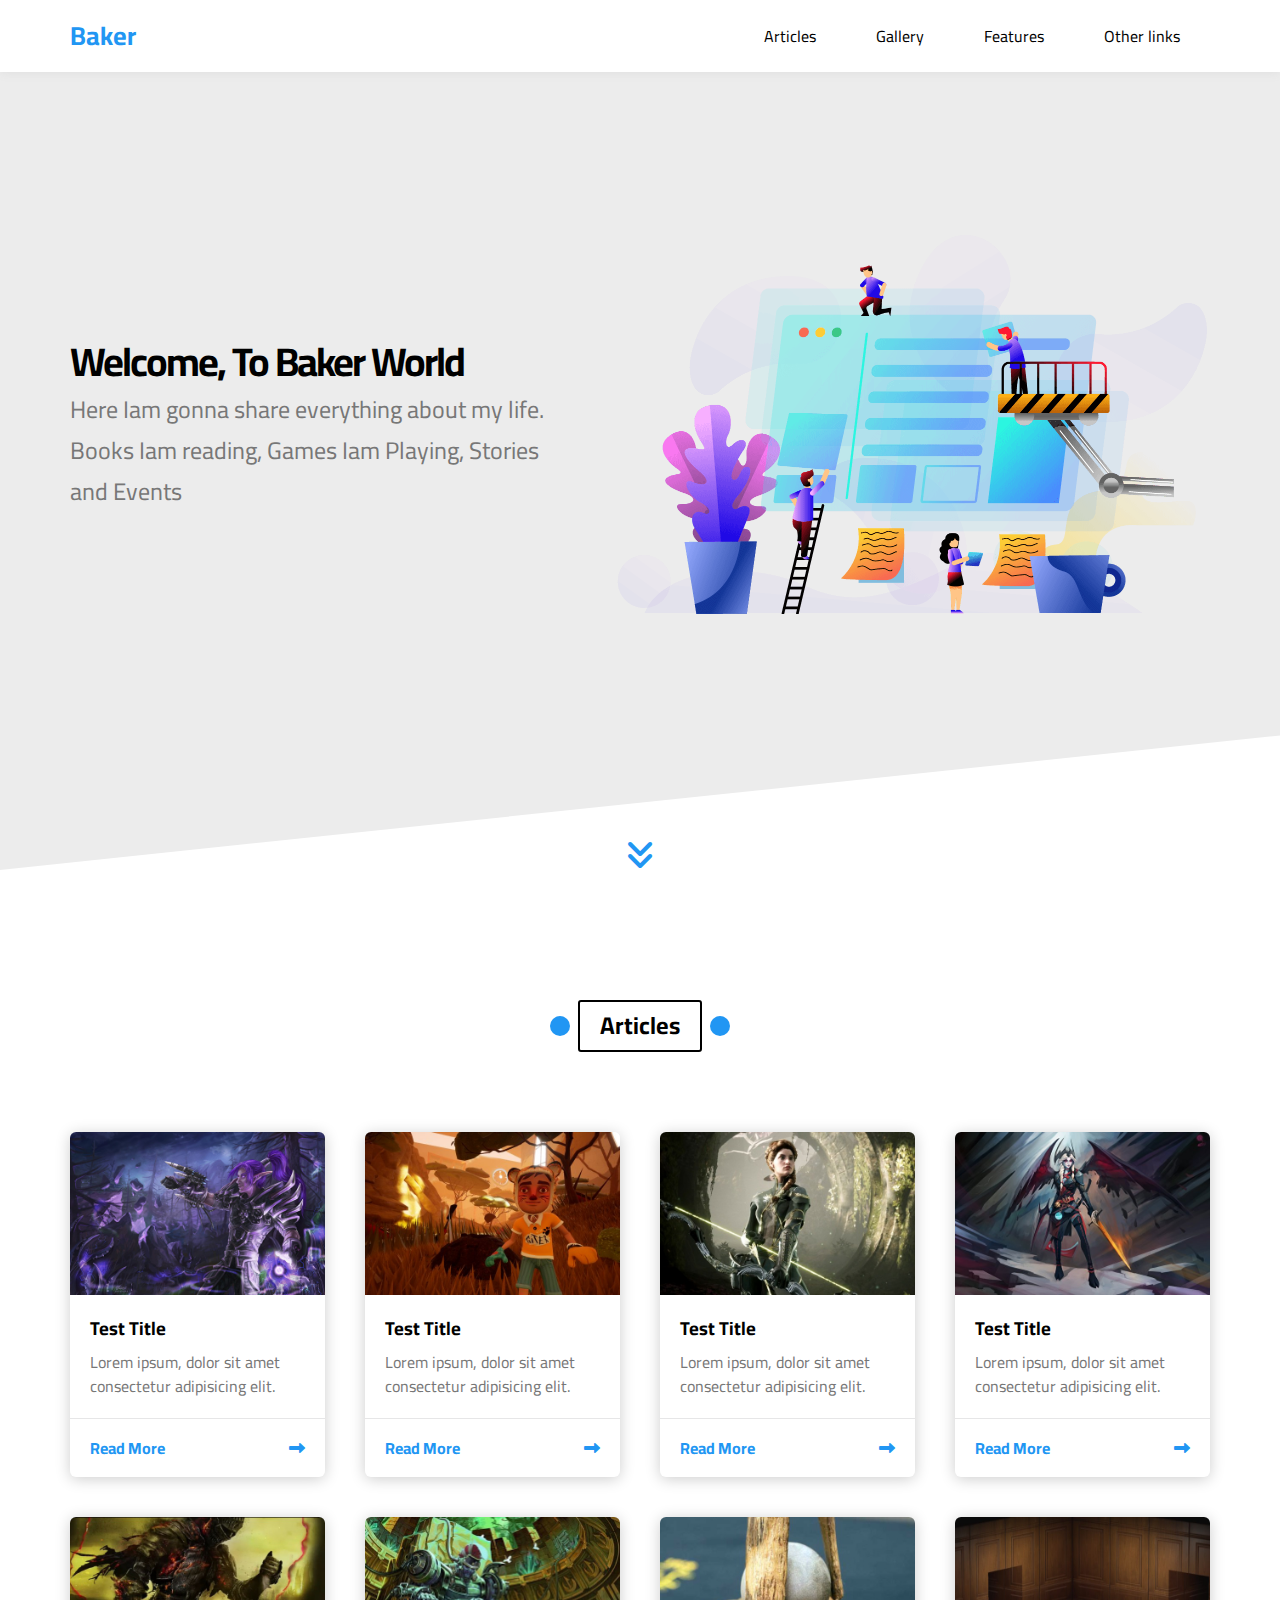
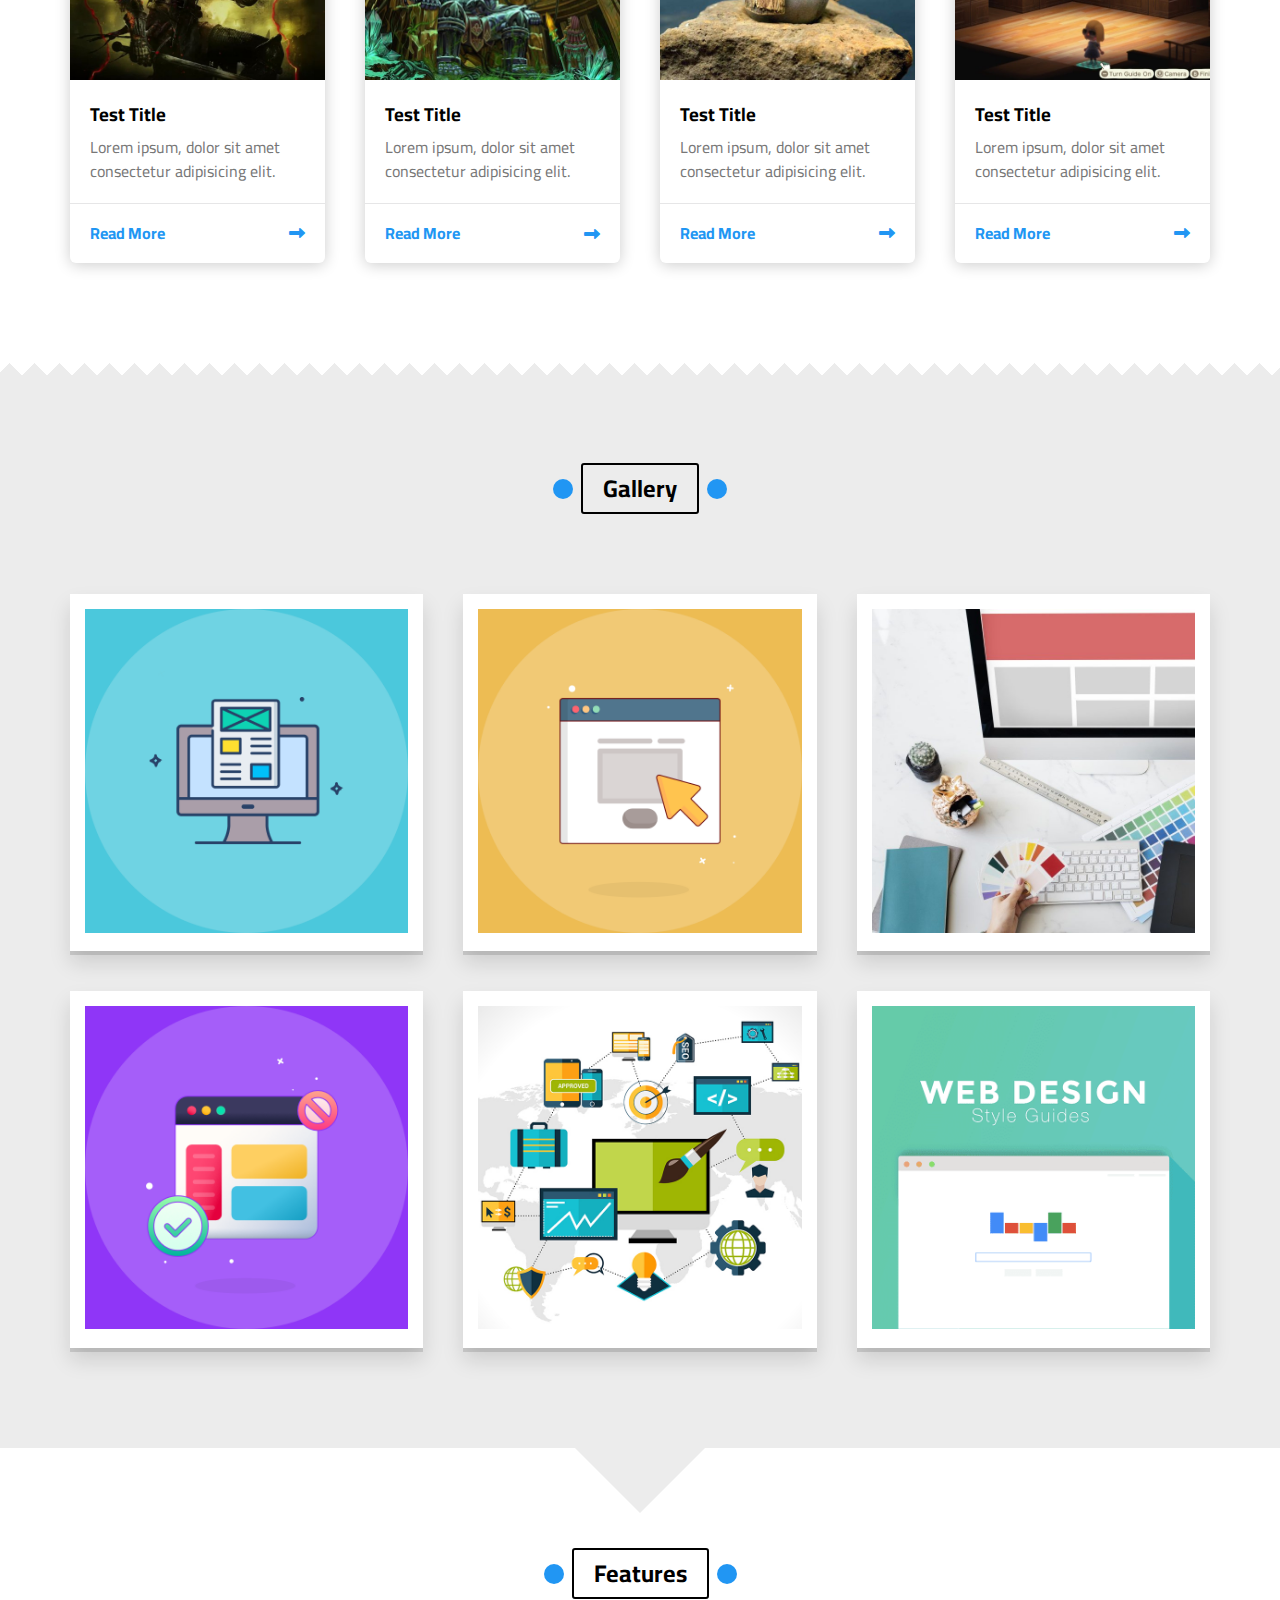
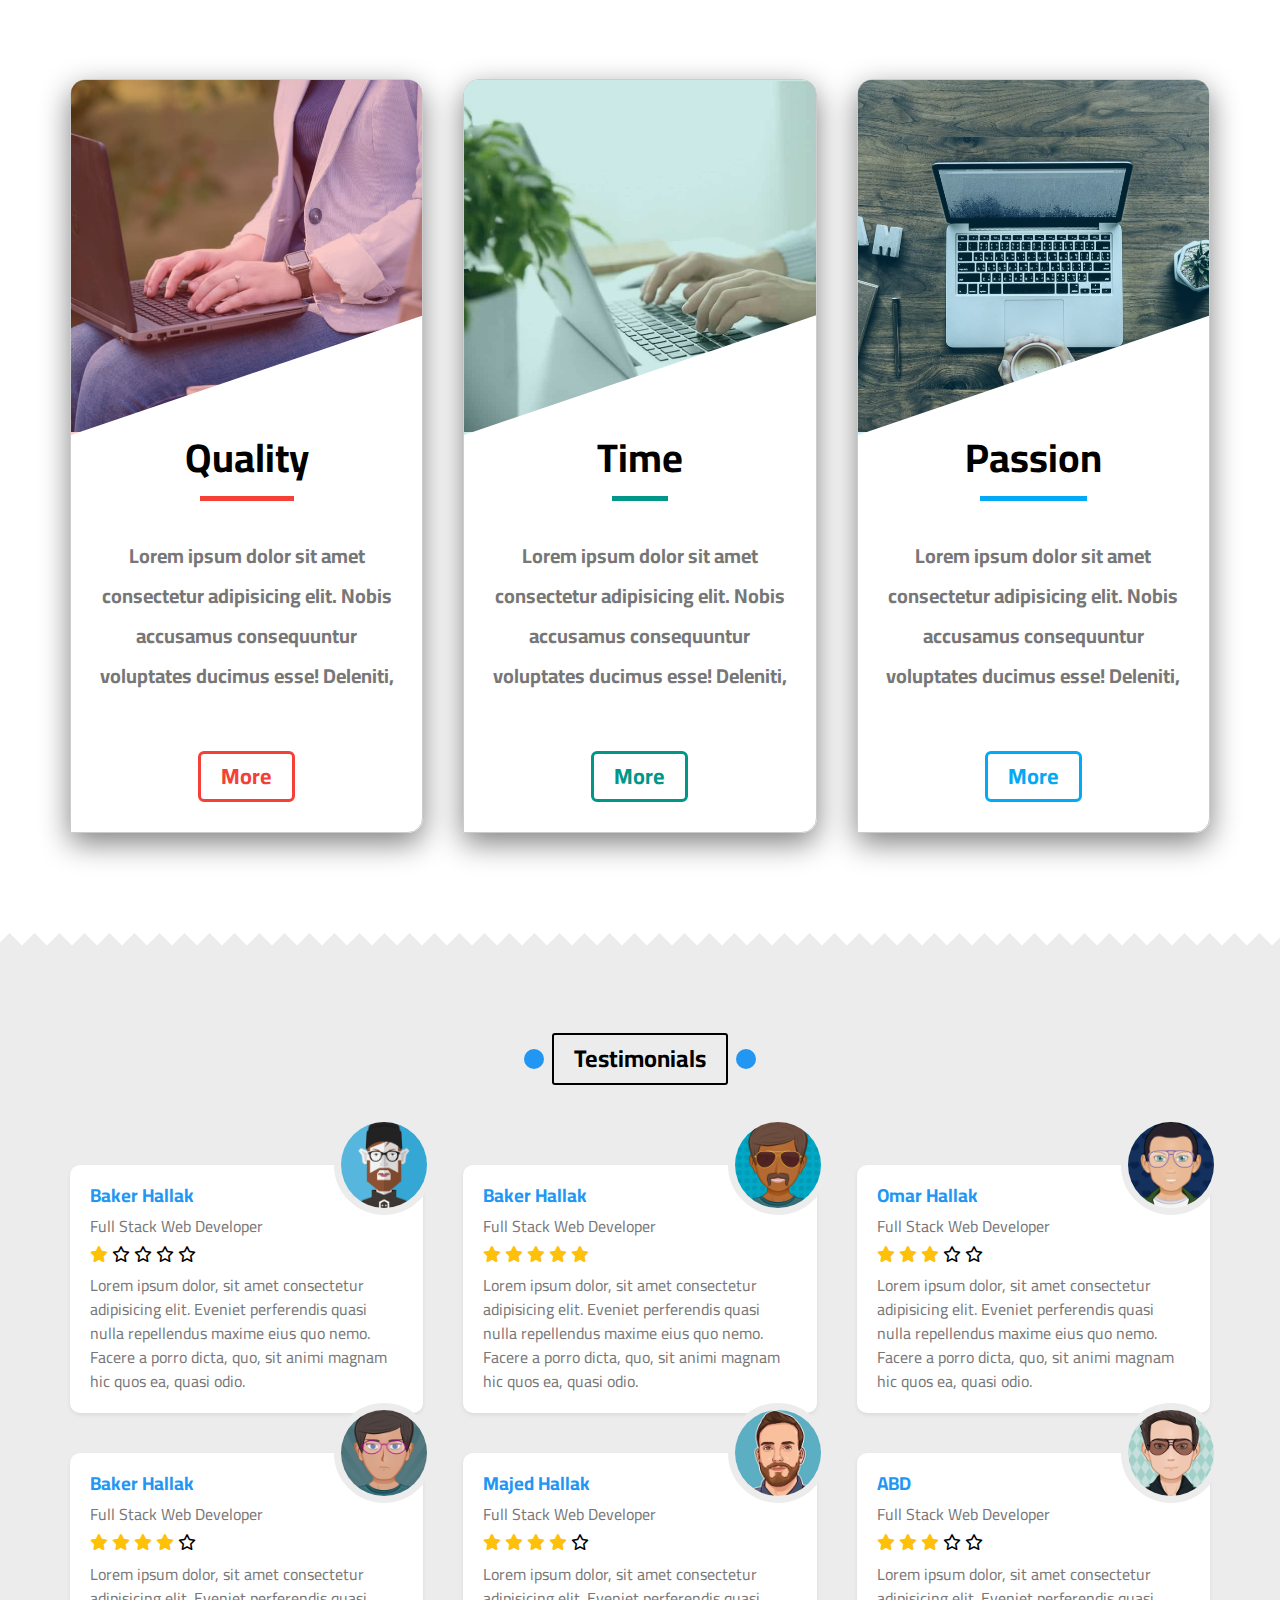
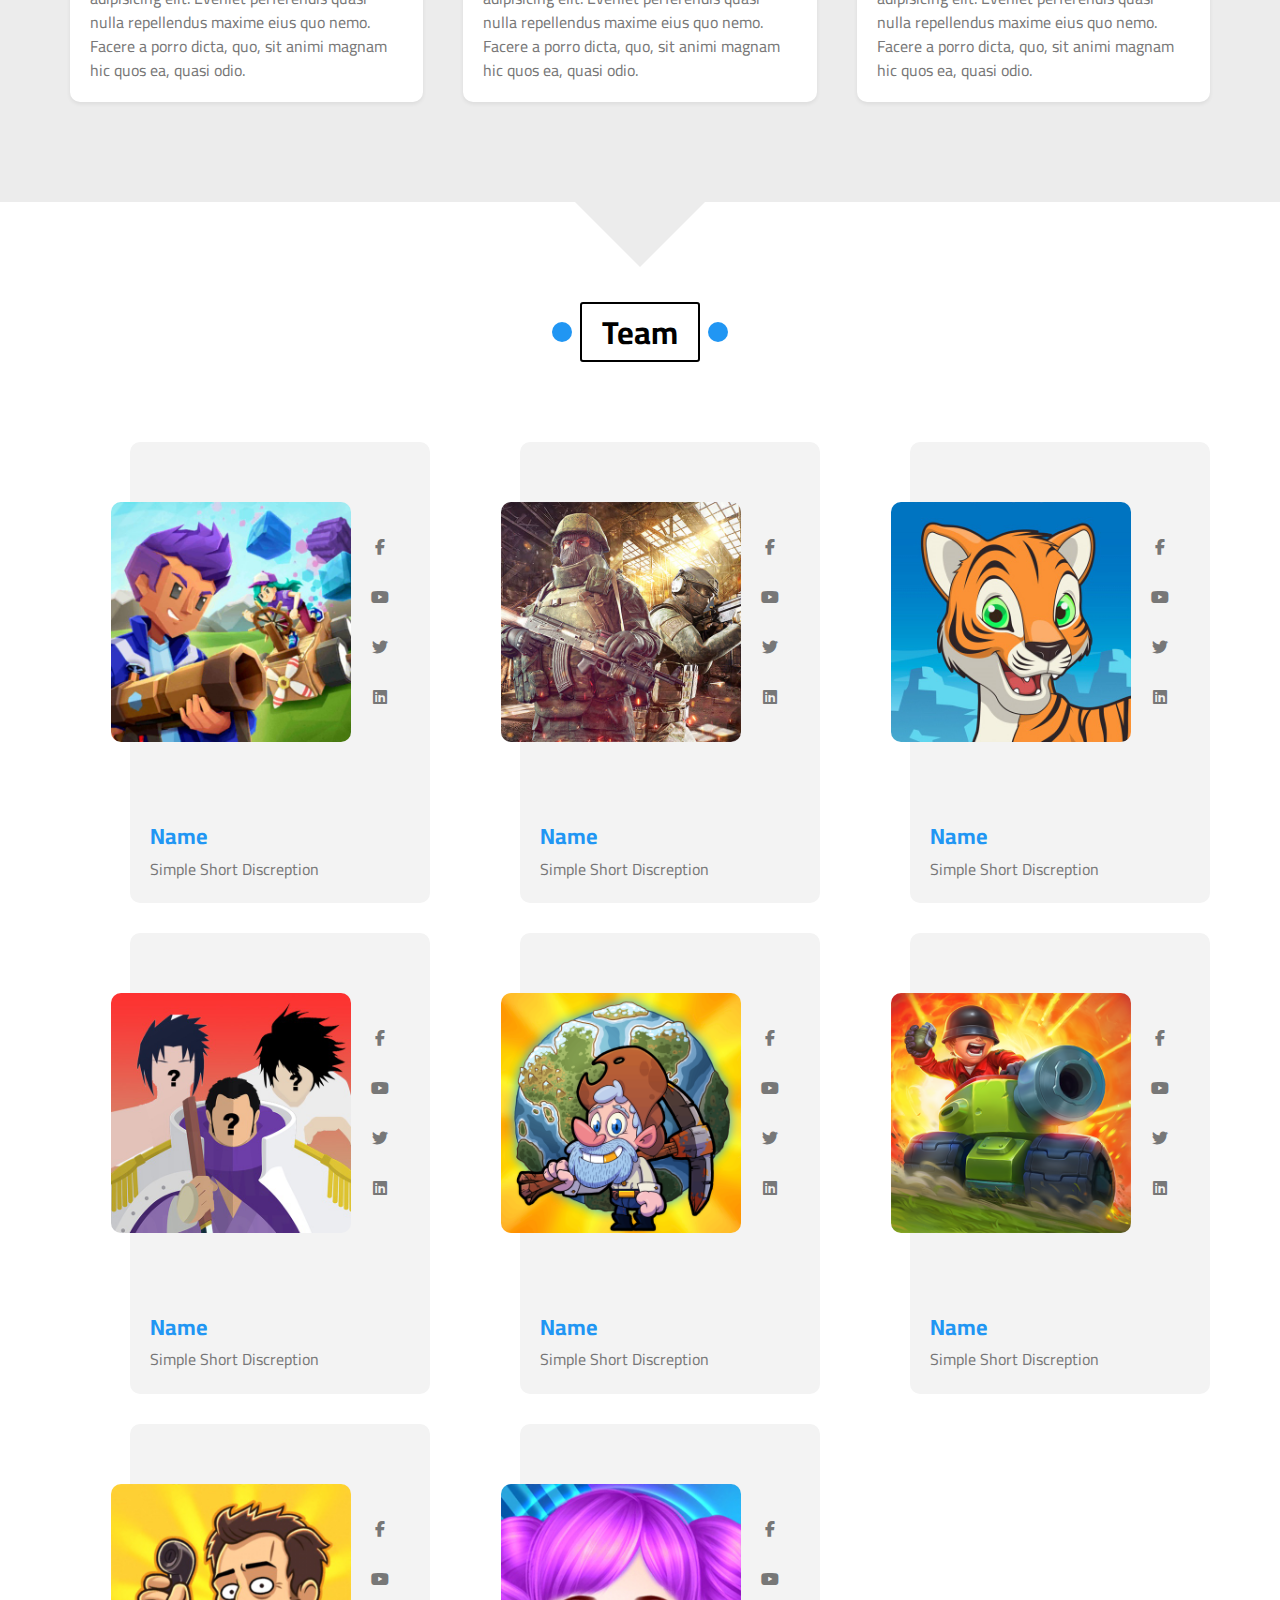
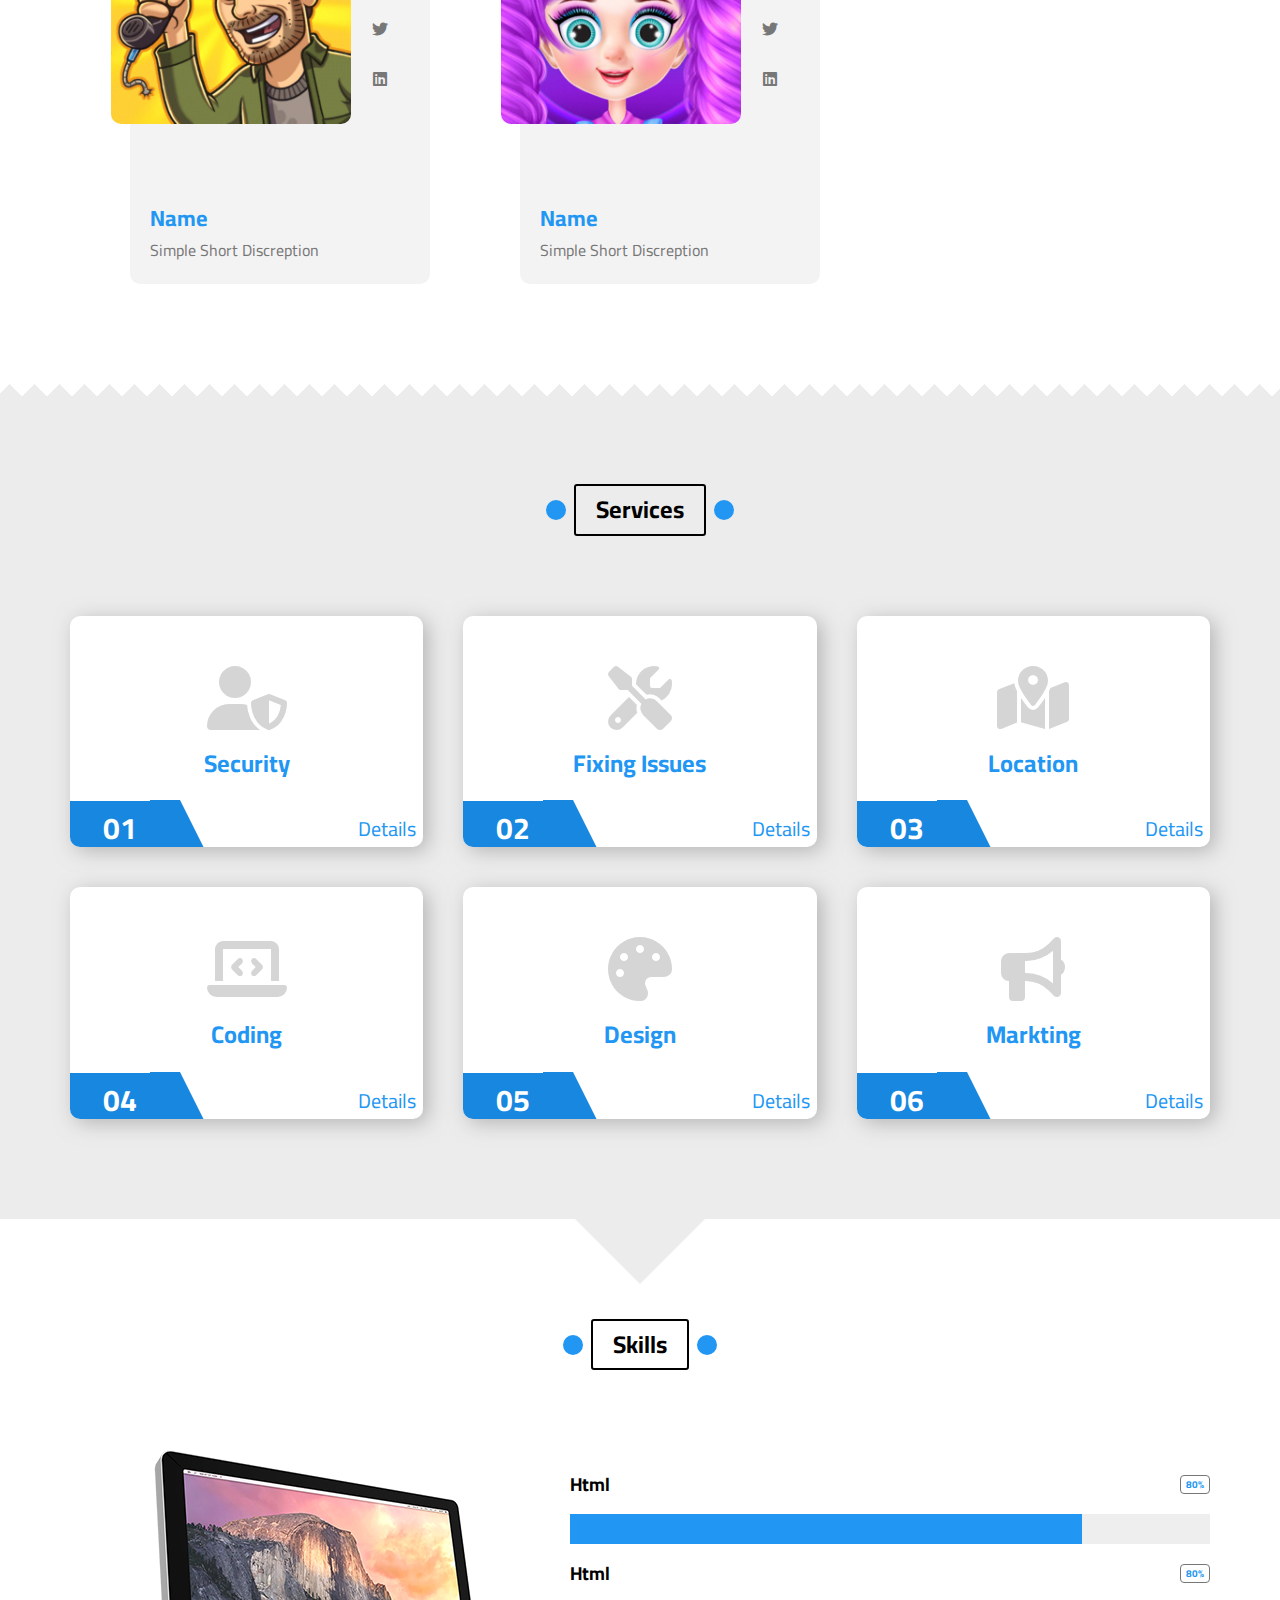
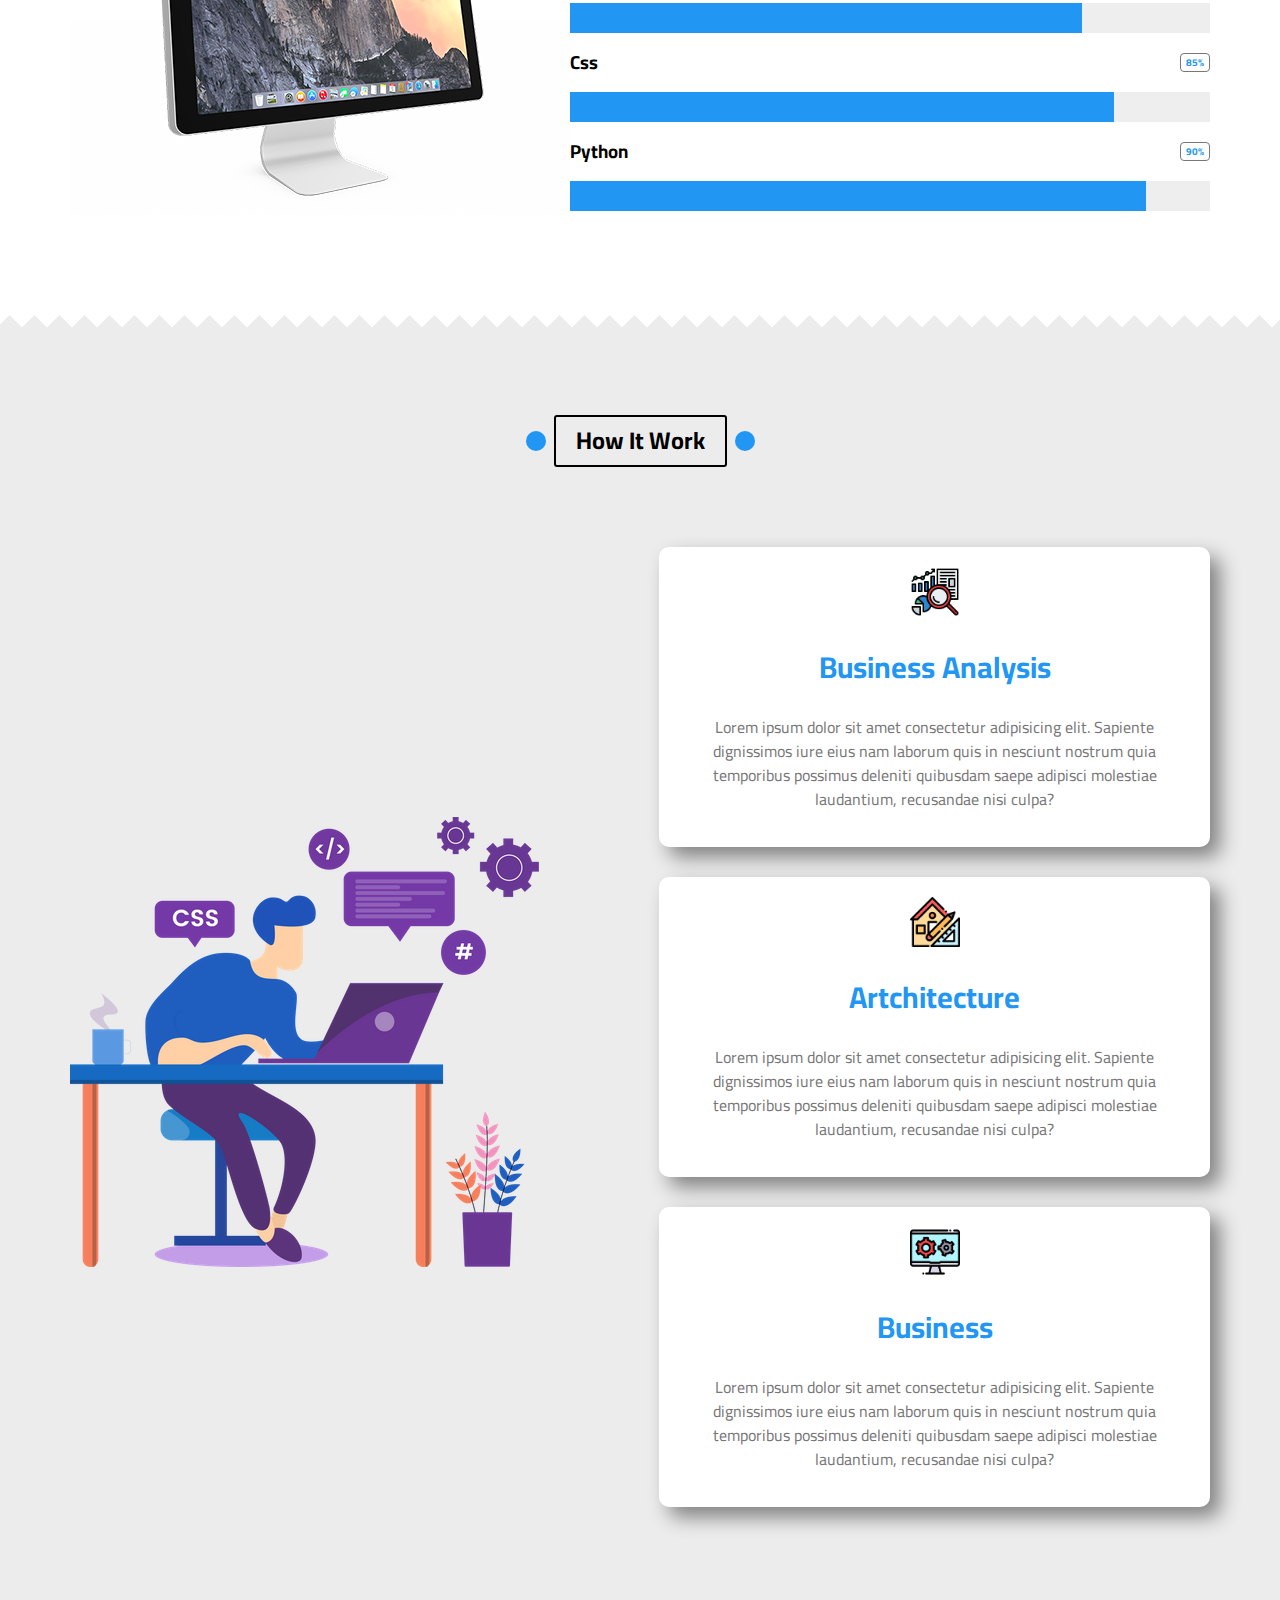
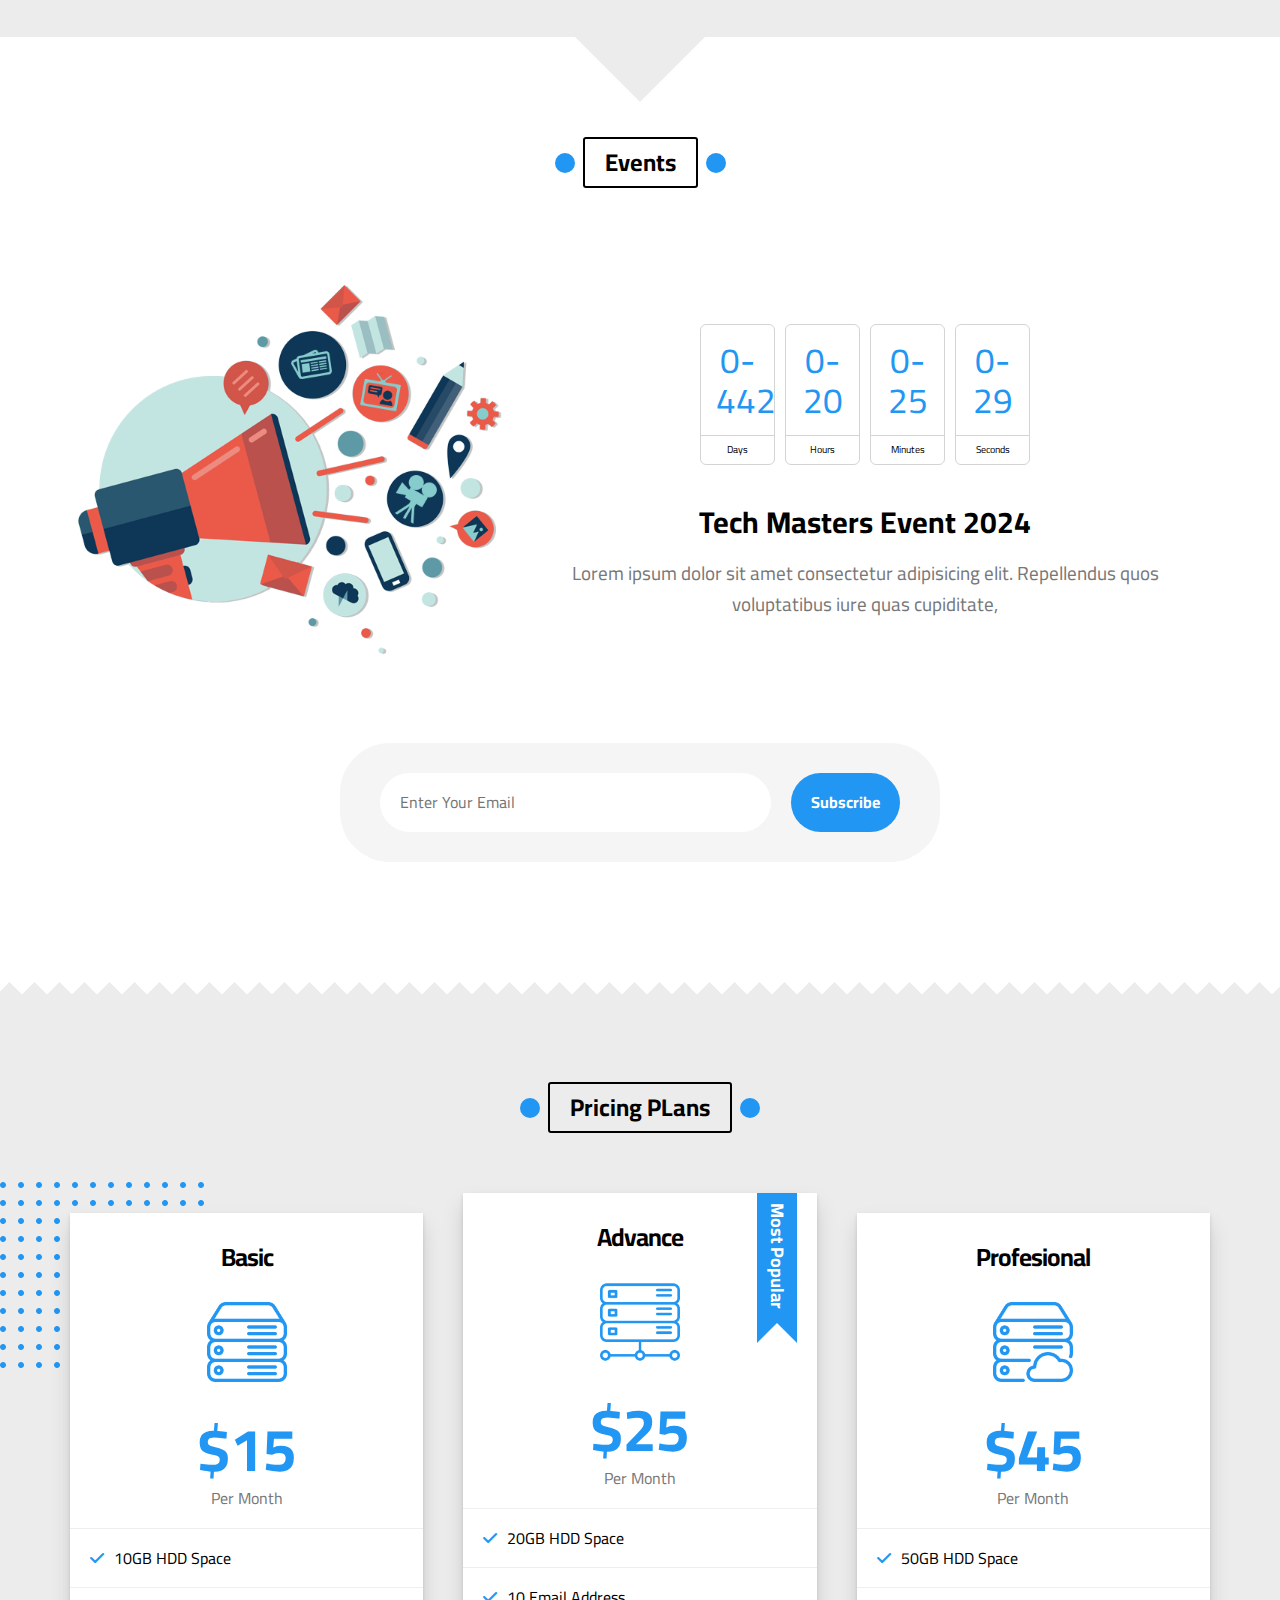
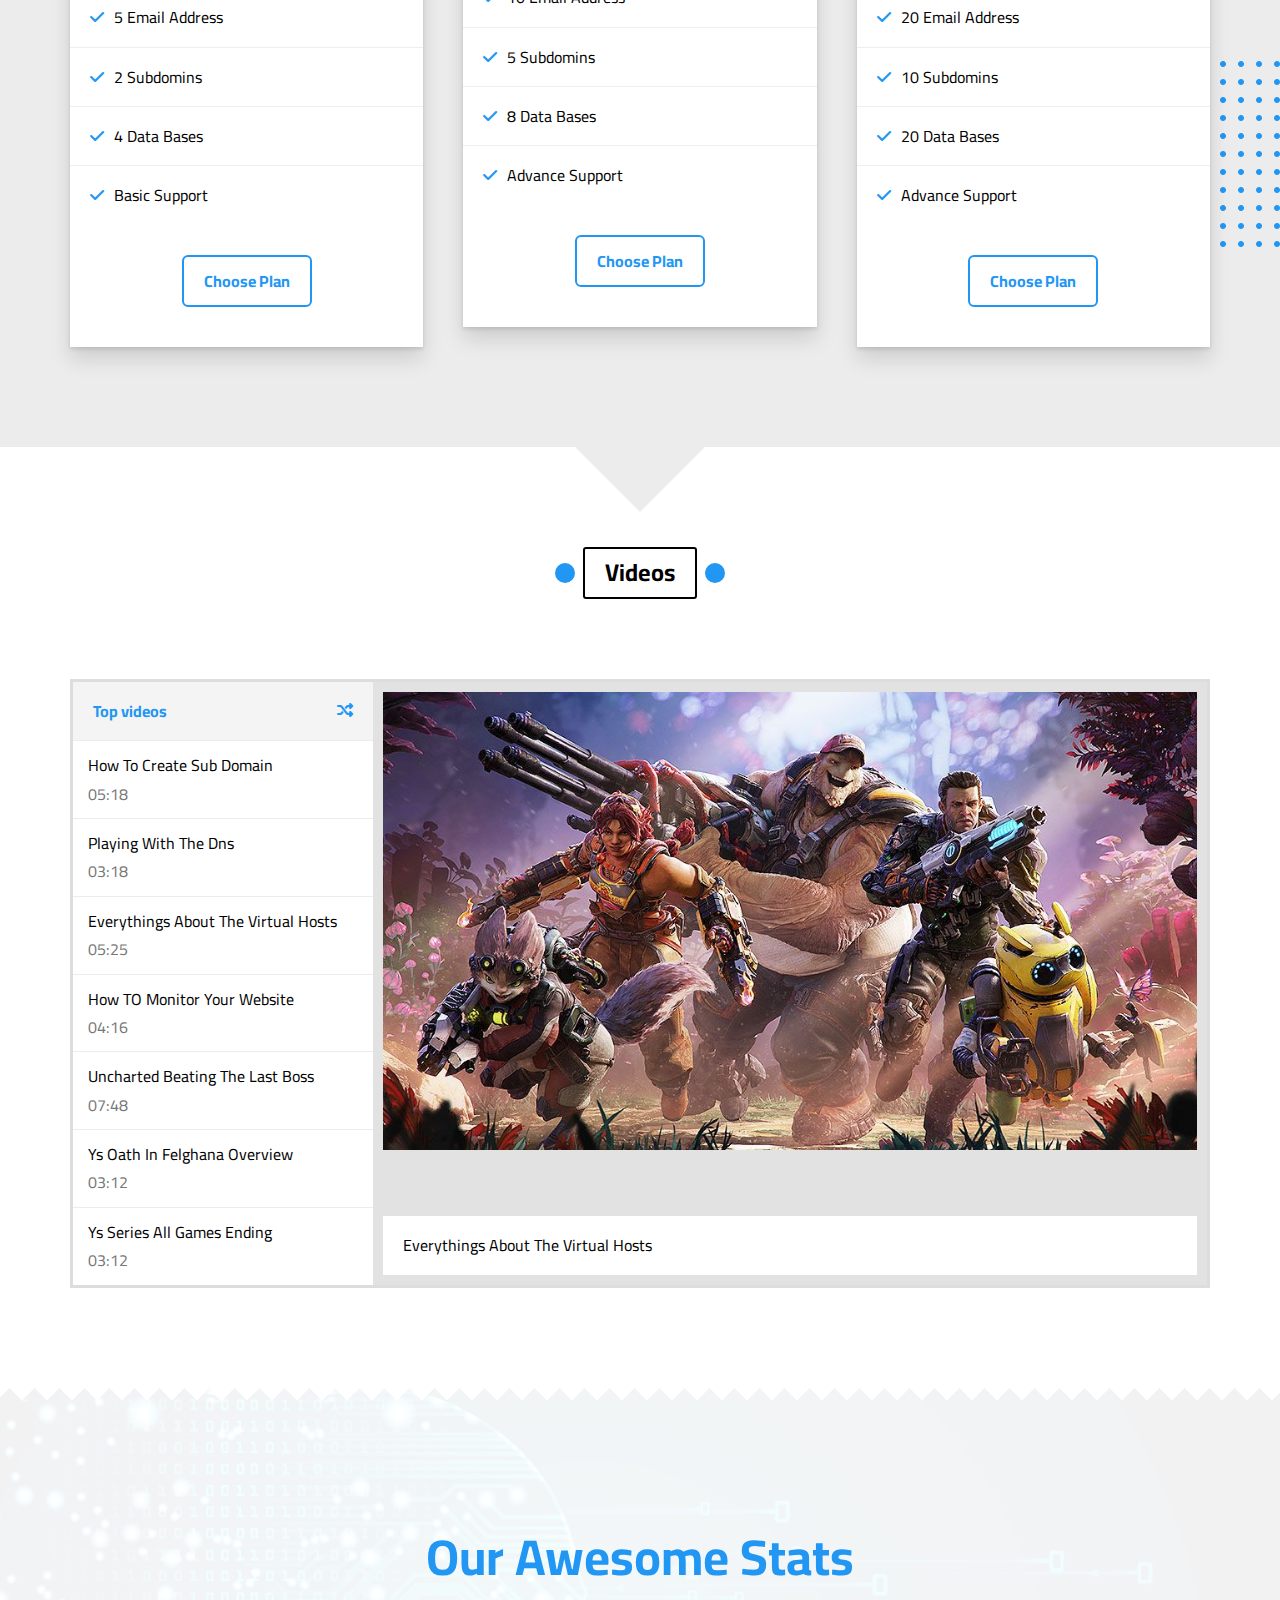
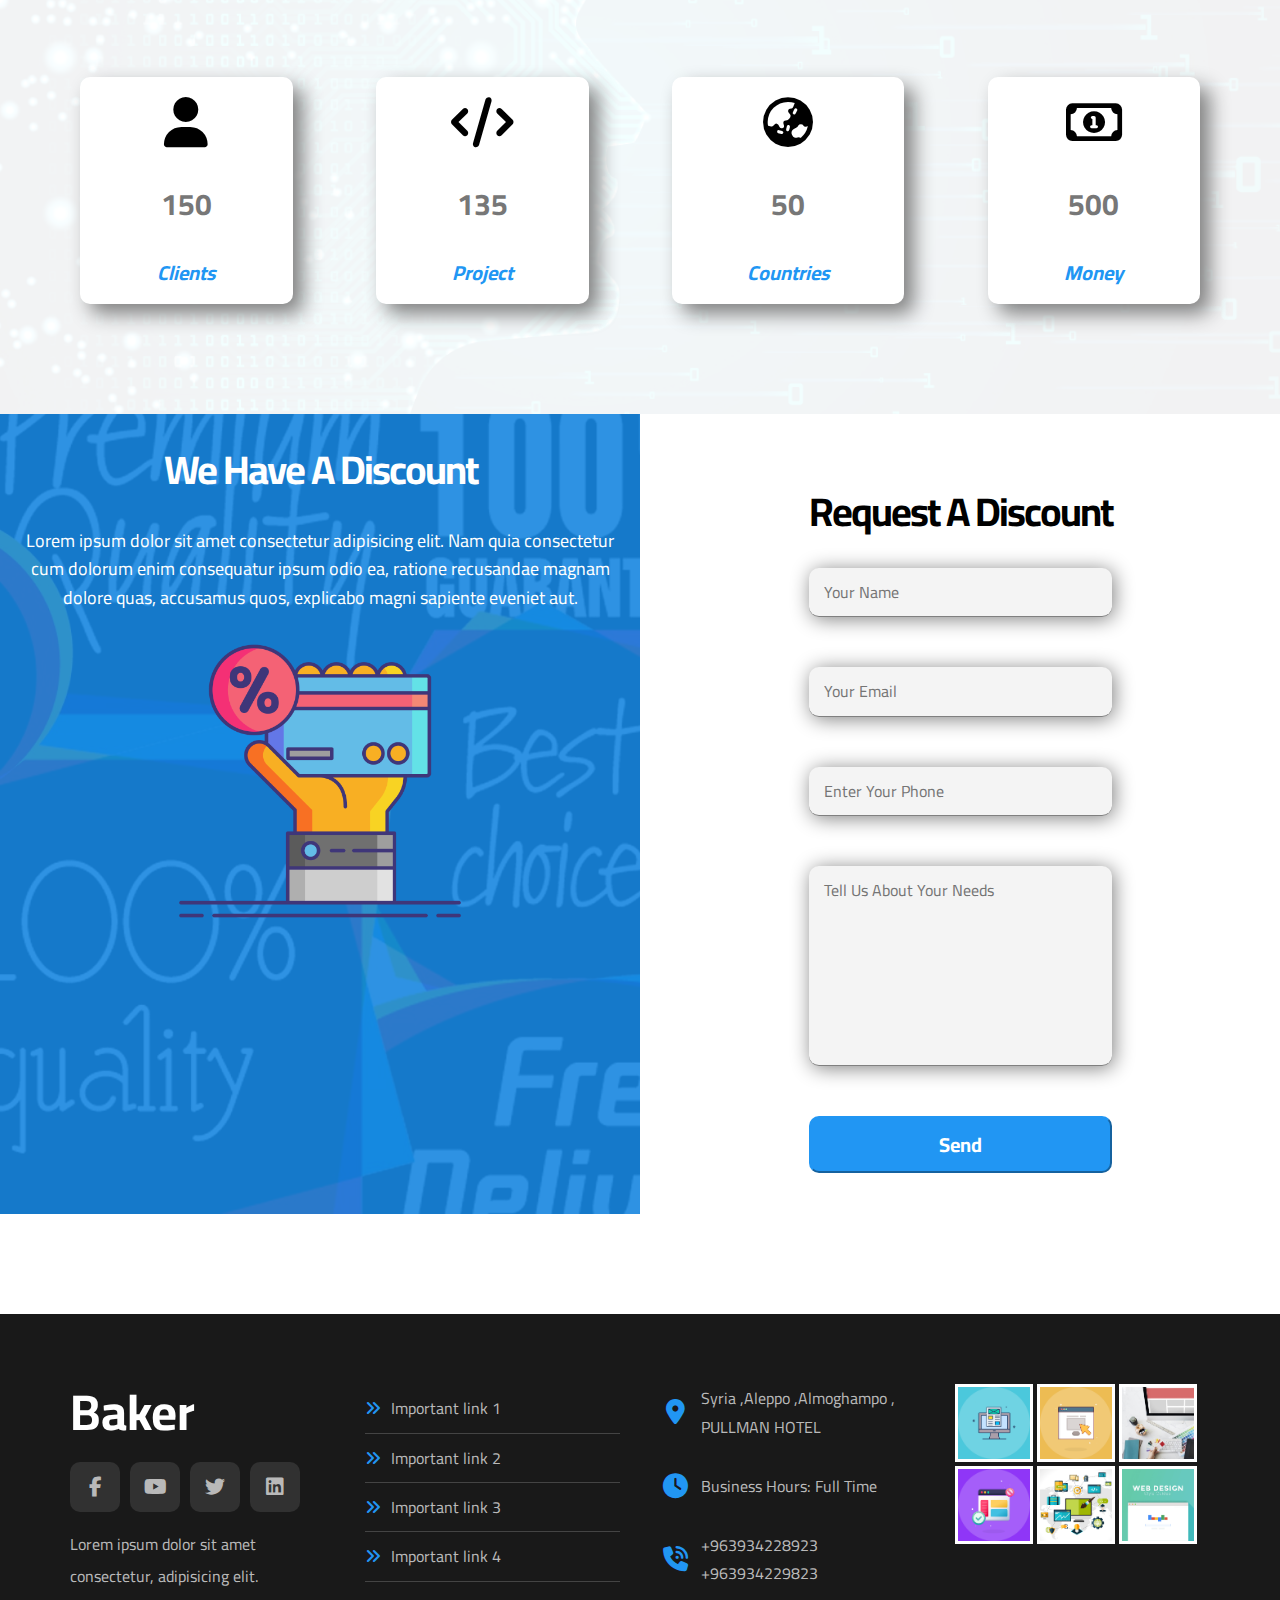
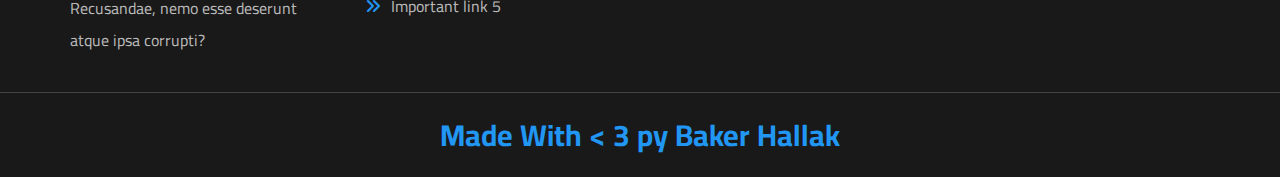
<file: index.html>
<!DOCTYPE html>
<html lang="en">
  <head>
    <meta charset="UTF-8" />
    <meta name="viewport" content="width=device-width, initial-scale=1.0" />
    <!-- Font awesome -->
    <link rel="stylesheet" href="style/all.min.css" />
    <!--  css normal Element  -->
    <link rel="stylesheet" href="style/normal.css" />
    <!-- Main Style -->
    <link rel="stylesheet" href="style/main.css" />
    <!-- Google Font -->
    <link rel="preconnect" href="https://fonts.googleapis.com" />
    <link rel="preconnect" href="https://fonts.gstatic.com" crossorigin />
    <link
      href="https://fonts.googleapis.com/css2?family=Cairo:wght@200..1000&display=swap"
      rel="stylesheet"
    />
    <title>Baker</title>
  </head>
  <body>
    <!-- Start Header -->
    <div class="header" id="header">
      <div class="container">
        <a href="#" class="logo"> Baker </a>
        <ul class="main-nav">
          <li><a href="#articles">Articles</a></li>
          <li><a href="#gallery">Gallery</a></li>
          <li><a href="#features">Features</a></li>
          <li>
            <a href="#">Other links </a>
            <!-- Start Mega Menu  -->
            <div class="mega-menu">
              <img src="imgs/megamenu.png" alt="" />
              <ul class="links">
                <li>
                  <a href="#"
                    ><i class="far fa-comments fa-fw"></i>Testimoniales</a
                  >
                </li>
                <li>
                  <a href="#"><i class="far fa-user fa-fw"></i>Team Members</a>
                </li>

                <li>
                  <a href="#"><i class="far fa-building fa-fw"></i>Services</a>
                </li>
                <li>
                  <a href="#"
                    ><i class="far fa-check-circle fa-fw"></i>Our Skills</a
                  >
                </li>
                <li>
                  <a href="#"
                    ><i class="far fa-clipboard fa-fw"></i>How It Works</a
                  >
                </li>
              </ul>
              <ul class="links">
                <li>
                  <a href="#events"
                    ><i class="far fa-calendar-alt fa-fw"></i> Events</a
                  >
                </li>
                <li>
                  <a href="#pricing"
                    ><i class="fas fa-server fa-fw"></i> Pricing Plans</a
                  >
                </li>
                <li>
                  <a href="#video"
                    ><i class="far fa-play-circle fa-fw"></i> Top Videos</a
                  >
                </li>
                <li>
                  <a href="#stats"
                    ><i class="far fa-chart-bar fa-fw"></i> Stats</a
                  >
                </li>
                <li>
                  <a href="#discount"
                    ><i class="fas fa-percent fa-fw"></i> Request A Discount</a
                  >
                </li>
              </ul>
            </div>
            <!-- End Mega Menu  -->
          </li>
        </ul>
      </div>
    </div>
    <!-- End Header -->
    <!-- Start Landing -->
    <div class="landing">
      <div class="container">
        <div class="text">
          <h1>Welcome, To Baker World</h1>
          <p>
            Here Iam gonna share everything about my life. Books Iam reading,
            Games Iam Playing, Stories and Events
          </p>
        </div>
        <div class="image">
          <img src="imgs/landing-image.png" alt="" />
        </div>
      </div>
      <a href="#articles" class="go-down">
        <i class="fas fa-angle-double-down fa-2x"></i>
      </a>
    </div>
    <!-- End Landing -->
    <!-- Start Articles -->
    <div class="articles" id="articles">
      <h2 class="main-title">Articles</h2>
      <div class="container">
        <div class="box">
          <img src="imgs/cat-01.jpg" alt="" />
          <div class="content">
            <h3>Test Title</h3>
            <p>Lorem ipsum, dolor sit amet consectetur adipisicing elit.</p>
          </div>
          <div class="info">
            <a href="#">Read More</a>
            <i class="fas fa-long-arrow-alt-right"></i>
          </div>
        </div>
        <div class="box">
          <img src="imgs/cat-02.jpg" alt="" />
          <div class="content">
            <h3>Test Title</h3>
            <p>Lorem ipsum, dolor sit amet consectetur adipisicing elit.</p>
          </div>
          <div class="info">
            <a href="#">Read More</a>
            <i class="fas fa-long-arrow-alt-right"></i>
          </div>
        </div>
        <div class="box">
          <img src="imgs/cat-03.jpg" alt="" />
          <div class="content">
            <h3>Test Title</h3>
            <p>Lorem ipsum, dolor sit amet consectetur adipisicing elit.</p>
          </div>
          <div class="info">
            <a href="#">Read More</a>
            <i class="fas fa-long-arrow-alt-right"></i>
          </div>
        </div>
        <div class="box">
          <img src="imgs/cat-04.jpg" alt="" />
          <div class="content">
            <h3>Test Title</h3>
            <p>Lorem ipsum, dolor sit amet consectetur adipisicing elit.</p>
          </div>
          <div class="info">
            <a href="#">Read More</a>
            <i class="fas fa-long-arrow-alt-right"></i>
          </div>
        </div>
        <div class="box">
          <img src="imgs/cat-05.jpg" alt="" />
          <div class="content">
            <h3>Test Title</h3>
            <p>Lorem ipsum, dolor sit amet consectetur adipisicing elit.</p>
          </div>
          <div class="info">
            <a href="#">Read More</a>
            <i class="fas fa-long-arrow-alt-right"></i>
          </div>
        </div>
        <div class="box">
          <img src="imgs/cat-06.jpg" alt="" />
          <div class="content">
            <h3>Test Title</h3>
            <p>Lorem ipsum, dolor sit amet consectetur adipisicing elit.</p>
          </div>
          <div class="info">
            <a href="#">Read More</a>
            <i class="fas fa-long-arrow-alt-right"></i>
          </div>
        </div>
        <div class="box">
          <img src="imgs/cat-07.jpg" alt="" />
          <div class="content">
            <h3>Test Title</h3>
            <p>Lorem ipsum, dolor sit amet consectetur adipisicing elit.</p>
          </div>
          <div class="info">
            <a href="#">Read More</a>
            <i class="fas fa-long-arrow-alt-right"></i>
          </div>
        </div>
        <div class="box">
          <img src="imgs/cat-08.jpg" alt="" />
          <div class="content">
            <h3>Test Title</h3>
            <p>Lorem ipsum, dolor sit amet consectetur adipisicing elit.</p>
          </div>
          <div class="info">
            <a href="#">Read More</a>
            <i class="fas fa-long-arrow-alt-right"></i>
          </div>
        </div>
      </div>
    </div>
    <section class="spikes"></section>
    <!-- End Articles -->
    <!-- Start Gallery -->

    <div class="gallery" id="gallery">
      <h2 class="main-title">Gallery</h2>
      <div class="container">
        <div class="box">
          <div class="image">
            <img src="imgs/gallery-01.png" alt="" />
          </div>
        </div>
        <div class="box">
          <div class="image">
            <img src="imgs/gallery-02.png" alt="" />
          </div>
        </div>
        <div class="box">
          <div class="image">
            <img src="imgs/gallery-03.jpg" alt="" />
          </div>
        </div>
        <div class="box">
          <div class="image">
            <img src="imgs/gallery-04.png" alt="" />
          </div>
        </div>
        <div class="box">
          <div class="image">
            <img src="imgs/gallery-05.jpg" alt="" />
          </div>
        </div>
        <div class="box">
          <div class="image">
            <img src="imgs/gallery-06.png" alt="" />
          </div>
        </div>
      </div>
    </div>
    <section class="triangle"></section>
    <!-- End Gallery -->
    <!-- Start Features -->
    <div class="features" id="features">
      <h2 class="main-title">Features</h2>
      <div class="container">
        <div class="box quality">
          <div class="img-holder">
            <img src="imgs/features-01.jpg" alt="" />
          </div>
          <h2>Quality</h2>
          <p>
            Lorem ipsum dolor sit amet consectetur adipisicing elit. Nobis
            accusamus consequuntur voluptates ducimus esse! Deleniti,
          </p>
          <a href="#">More</a>
        </div>
        <div class="box time">
          <div class="img-holder">
            <img src="imgs/features-02.jpg" alt="" />
          </div>
          <h2>Time</h2>
          <p>
            Lorem ipsum dolor sit amet consectetur adipisicing elit. Nobis
            accusamus consequuntur voluptates ducimus esse! Deleniti,
          </p>
          <a href="#">More</a>
        </div>
        <div class="box passion">
          <div class="img-holder">
            <img src="imgs/features-03.jpg" alt="" />
          </div>
          <h2>Passion</h2>
          <p>
            Lorem ipsum dolor sit amet consectetur adipisicing elit. Nobis
            accusamus consequuntur voluptates ducimus esse! Deleniti,
          </p>
          <a href="#">More</a>
        </div>
      </div>
    </div>
    <!-- End Features -->
    <!-- Start Testimoniales -->
    <section class="spikes"></section>
    <div class="testimonails" id="testimonials">
      <h2 class="main-title">Testimonials</h2>
      <div class="container">
        <div class="box">
          <img src="imgs/avatar-01.png" alt="" />
          <h3>Baker Hallak</h3>
          <span class="title">Full Stack Web Developer</span>
          <div class="rate">
            <i class="filled fas fa-star"></i>
            <i class="far fa-star"></i>
            <i class="far fa-star"></i>
            <i class="far fa-star"></i>
            <i class="far fa-star"></i>
          </div>
          <p>
            Lorem ipsum dolor, sit amet consectetur adipisicing elit. Eveniet
            perferendis quasi nulla repellendus maxime eius quo nemo. Facere a
            porro dicta, quo, sit animi magnam hic quos ea, quasi odio.
          </p>
        </div>
        <div class="box">
          <img src="imgs/avatar-02.png" alt="" />
          <h3>Baker Hallak</h3>
          <span class="title">Full Stack Web Developer</span>
          <div class="rate">
            <i class="filled fas fa-star"></i>
            <i class="filled fas fa-star"></i>
            <i class="filled fas fa-star"></i>
            <i class="filled fas fa-star"></i>
            <i class="filled fas fa-star"></i>
          </div>
          <p>
            Lorem ipsum dolor, sit amet consectetur adipisicing elit. Eveniet
            perferendis quasi nulla repellendus maxime eius quo nemo. Facere a
            porro dicta, quo, sit animi magnam hic quos ea, quasi odio.
          </p>
        </div>
        <div class="box">
          <img src="imgs/avatar-03.png" alt="" />
          <h3>Omar Hallak</h3>
          <span class="title">Full Stack Web Developer</span>
          <div class="rate">
            <i class="filled fas fa-star"></i>
            <i class="filled fas fa-star"></i>
            <i class="filled fas fa-star"></i>
            <i class="far fa-star"></i>
            <i class="far fa-star"></i>
          </div>
          <p>
            Lorem ipsum dolor, sit amet consectetur adipisicing elit. Eveniet
            perferendis quasi nulla repellendus maxime eius quo nemo. Facere a
            porro dicta, quo, sit animi magnam hic quos ea, quasi odio.
          </p>
        </div>
        <div class="box">
          <img src="imgs/avatar-04.png" alt="" />
          <h3>Baker Hallak</h3>
          <span class="title">Full Stack Web Developer</span>
          <div class="rate">
            <i class="filled fas fa-star"></i>
            <i class="filled fas fa-star"></i>
            <i class="filled fas fa-star"></i>
            <i class="filled fas fa-star"></i>
            <i class="far fa-star"></i>
          </div>
          <p>
            Lorem ipsum dolor, sit amet consectetur adipisicing elit. Eveniet
            perferendis quasi nulla repellendus maxime eius quo nemo. Facere a
            porro dicta, quo, sit animi magnam hic quos ea, quasi odio.
          </p>
        </div>
        <div class="box">
          <img src="imgs/avatar-05.png" alt="" />
          <h3>Majed Hallak</h3>
          <span class="title">Full Stack Web Developer</span>
          <div class="rate">
            <i class="filled fas fa-star"></i>
            <i class="filled fas fa-star"></i>
            <i class="filled fas fa-star"></i>
            <i class="filled fas fa-star"></i>
            <i class="far fa-star"></i>
          </div>
          <p>
            Lorem ipsum dolor, sit amet consectetur adipisicing elit. Eveniet
            perferendis quasi nulla repellendus maxime eius quo nemo. Facere a
            porro dicta, quo, sit animi magnam hic quos ea, quasi odio.
          </p>
        </div>
        <div class="box">
          <img src="imgs/avatar-06.png" alt="" />
          <h3>ABD</h3>
          <span class="title">Full Stack Web Developer</span>
          <div class="rate">
            <i class="filled fas fa-star"></i>
            <i class="filled fas fa-star"></i>
            <i class="filled fas fa-star"></i>
            <i class="far fa-star"></i>
            <i class="far fa-star"></i>
          </div>
          <p>
            Lorem ipsum dolor, sit amet consectetur adipisicing elit. Eveniet
            perferendis quasi nulla repellendus maxime eius quo nemo. Facere a
            porro dicta, quo, sit animi magnam hic quos ea, quasi odio.
          </p>
        </div>
      </div>
    </div>
    <section class="triangle"></section>
    <!-- End Testimoniales -->
    <!-- Start Team -->
    <div class="team" id="team">
      <h1 class="main-title">Team</h1>
      <div class="container">
        <div class="box">
          <div class="data">
            <img src="imgs/team-01.jpg" alt="" />
            <div class="social">
              <a href="#">
                <i class="fa-brands fa-facebook-f"></i>
              </a>
              <a href="#">
                <i class="fa-brands fa-youtube"></i>
              </a>
              <a href="#">
                <i class="fa-brands fa-twitter"></i>
              </a>
              <a href="#">
                <i class="fa-brands fa-linkedin"></i>
              </a>
            </div>
          </div>
          <div class="text">
            <h3>Name</h3>
            <p>Simple Short Discreption</p>
          </div>
        </div>
        <div class="box">
          <div class="data">
            <img src="imgs/team-02.jpg" alt="" />
            <div class="social">
              <a href="#">
                <i class="fa-brands fa-facebook-f"></i>
              </a>
              <a href="#">
                <i class="fa-brands fa-youtube"></i>
              </a>
              <a href="#">
                <i class="fa-brands fa-twitter"></i>
              </a>
              <a href="#">
                <i class="fa-brands fa-linkedin"></i>
              </a>
            </div>
          </div>
          <div class="text">
            <h3>Name</h3>
            <p>Simple Short Discreption</p>
          </div>
        </div>
        <div class="box">
          <div class="data">
            <img src="imgs/team-03.jpg" alt="" />
            <div class="social">
              <a href="#">
                <i class="fa-brands fa-facebook-f"></i>
              </a>
              <a href="#">
                <i class="fa-brands fa-youtube"></i>
              </a>
              <a href="#">
                <i class="fa-brands fa-twitter"></i>
              </a>
              <a href="#">
                <i class="fa-brands fa-linkedin"></i>
              </a>
            </div>
          </div>
          <div class="text">
            <h3>Name</h3>
            <p>Simple Short Discreption</p>
          </div>
        </div>
        <div class="box">
          <div class="data">
            <img src="imgs/team-04.jpg" alt="" />
            <div class="social">
              <a href="#">
                <i class="fa-brands fa-facebook-f"></i>
              </a>
              <a href="#">
                <i class="fa-brands fa-youtube"></i>
              </a>
              <a href="#">
                <i class="fa-brands fa-twitter"></i>
              </a>
              <a href="#">
                <i class="fa-brands fa-linkedin"></i>
              </a>
            </div>
          </div>
          <div class="text">
            <h3>Name</h3>
            <p>Simple Short Discreption</p>
          </div>
        </div>
        <div class="box">
          <div class="data">
            <img src="imgs/team-05.png" alt="" />
            <div class="social">
              <a href="#">
                <i class="fa-brands fa-facebook-f"></i>
              </a>
              <a href="#">
                <i class="fa-brands fa-youtube"></i>
              </a>
              <a href="#">
                <i class="fa-brands fa-twitter"></i>
              </a>
              <a href="#">
                <i class="fa-brands fa-linkedin"></i>
              </a>
            </div>
          </div>
          <div class="text">
            <h3>Name</h3>
            <p>Simple Short Discreption</p>
          </div>
        </div>
        <div class="box">
          <div class="data">
            <img src="imgs/team-06.png" alt="" />
            <div class="social">
              <a href="#">
                <i class="fa-brands fa-facebook-f"></i>
              </a>
              <a href="#">
                <i class="fa-brands fa-youtube"></i>
              </a>
              <a href="#">
                <i class="fa-brands fa-twitter"></i>
              </a>
              <a href="#">
                <i class="fa-brands fa-linkedin"></i>
              </a>
            </div>
          </div>
          <div class="text">
            <h3>Name</h3>
            <p>Simple Short Discreption</p>
          </div>
        </div>
        <div class="box">
          <div class="data">
            <img src="imgs/team-07.jpg" alt="" />
            <div class="social">
              <a href="#">
                <i class="fa-brands fa-facebook-f"></i>
              </a>
              <a href="#">
                <i class="fa-brands fa-youtube"></i>
              </a>
              <a href="#">
                <i class="fa-brands fa-twitter"></i>
              </a>
              <a href="#">
                <i class="fa-brands fa-linkedin"></i>
              </a>
            </div>
          </div>
          <div class="text">
            <h3>Name</h3>
            <p>Simple Short Discreption</p>
          </div>
        </div>
        <div class="box">
          <div class="data">
            <img src="imgs/team-08.jpg" alt="" />
            <div class="social">
              <a href="#">
                <i class="fa-brands fa-facebook-f"></i>
              </a>
              <a href="#">
                <i class="fa-brands fa-youtube"></i>
              </a>
              <a href="#">
                <i class="fa-brands fa-twitter"></i>
              </a>
              <a href="#">
                <i class="fa-brands fa-linkedin"></i>
              </a>
            </div>
          </div>
          <div class="text">
            <h3>Name</h3>
            <p>Simple Short Discreption</p>
          </div>
        </div>
      </div>
    </div>
    <section class="spikes"></section>
    <!-- End Team -->
    <!-- Start Services -->
    <div class="services" id="services">
      <h2 class="main-title">Services</h2>
      <div class="container">
        <div class="box">
          <i class="fas fa-user-shield fa-4x"></i>
          <h2>Security</h2>
          <div class="info">
            <a href="#">Details</a>
          </div>
        </div>
        <div class="box">
          <i class="fas fa-tools fa-4x"></i>
          <h2>Fixing Issues</h2>
          <div class="info">
            <a href="#">Details</a>
          </div>
        </div>
        <div class="box">
          <i class="fas fa-map-marked-alt fa-4x"></i>
          <h2>Location</h2>
          <div class="info">
            <a href="#">Details</a>
          </div>
        </div>
        <div class="box">
          <i class="fas fa-laptop-code fa-4x"></i>
          <h2>Coding</h2>
          <div class="info">
            <a href="#">Details</a>
          </div>
        </div>
        <div class="box">
          <i class="fas fa-palette fa-4x"></i>
          <h2>Design</h2>
          <div class="info">
            <a href="#">Details</a>
          </div>
        </div>
        <div class="box">
          <i class="fas fa-bullhorn fa-4x"></i>
          <h2>Markting</h2>
          <div class="info">
            <a href="#">Details</a>
          </div>
        </div>
      </div>
    </div>
    <section class="triangle"></section>
    <!-- End Services -->

    <!-- Start Skills -->
    <div class="our-skills" id="uor-skills">
      <h2 class="main-title">Skills</h2>
      <div class="container">
        <img src="imgs/skills.png" alt="" />
        <div class="skills">
          <div class="skill">
            <h3>Html <span>80%</span></h3>
            <div class="the-progress">
              <span style="width: 80%"></span>
            </div>
          </div>
          <div class="skill">
            <h3>Html <span>80%</span></h3>
            <div class="the-progress">
              <span style="width: 80%"></span>
            </div>
          </div>
          <div class="skill">
            <h3>Css <span>85%</span></h3>
            <div class="the-progress">
              <span style="width: 85%"></span>
            </div>
          </div>
          <div class="skill">
            <h3>Python <span>90%</span></h3>
            <div class="the-progress">
              <span style="width: 90%"></span>
            </div>
          </div>
        </div>
      </div>
    </div>
    <!-- End Skills -->
    <!-- Start Work Steps -->
    <section class="spikes"></section>
    <div class="work-steps" id="work-steps">
      <h2 class="main-title">How It Work</h2>
      <div class="container">
        <img src="imgs/work-steps.png" alt="" class="image" />
        <div class="info">
          <div class="box">
            <img src="imgs/work-steps-1.png" alt="" />
            <div class="text">
              <h3>Business Analysis</h3>
              <p>
                Lorem ipsum dolor sit amet consectetur adipisicing elit.
                Sapiente dignissimos iure eius nam laborum quis in nesciunt
                nostrum quia temporibus possimus deleniti quibusdam saepe
                adipisci molestiae laudantium, recusandae nisi culpa?
              </p>
            </div>
          </div>
          <div class="box">
            <img src="imgs/work-steps-2.png" alt="" />
            <div class="text">
              <h3>Artchitecture</h3>
              <p>
                Lorem ipsum dolor sit amet consectetur adipisicing elit.
                Sapiente dignissimos iure eius nam laborum quis in nesciunt
                nostrum quia temporibus possimus deleniti quibusdam saepe
                adipisci molestiae laudantium, recusandae nisi culpa?
              </p>
            </div>
          </div>
          <div class="box">
            <img src="imgs/work-steps-3.png" alt="" />
            <div class="text">
              <h3>Business</h3>
              <p>
                Lorem ipsum dolor sit amet consectetur adipisicing elit.
                Sapiente dignissimos iure eius nam laborum quis in nesciunt
                nostrum quia temporibus possimus deleniti quibusdam saepe
                adipisci molestiae laudantium, recusandae nisi culpa?
              </p>
            </div>
          </div>
        </div>
      </div>
    </div>
    <section class="triangle"></section>
    <!-- End Work Steps -->
    <!-- Start Events -->
    <div class="events" id="events">
      <h2 class="main-title">Events</h2>
      <div class="container">
        <img src="imgs/events.png" alt="" />
        <div class="info">
          <div class="time">
            <div class="unit">
              <span>0-442</span>
              <span>Days</span>
            </div>
            <div class="unit">
              <span>0-20</span>
              <span>Hours</span>
            </div>
            <div class="unit">
              <span>0-25</span>
              <span>Minutes</span>
            </div>
            <div class="unit">
              <span>0-29</span>
              <span>Seconds</span>
            </div>
          </div>
          <h2 class="title">Tech Masters Event 2024</h2>
          <p class="description">
            Lorem ipsum dolor sit amet consectetur adipisicing elit. Repellendus
            quos voluptatibus iure quas cupiditate,
          </p>
        </div>
        <div class="subscribe">
          <form action="">
            <input type="email" placeholder="Enter Your Email" />
            <input type="submit" value="Subscribe" />
          </form>
        </div>
      </div>
    </div>
    <!-- End Events -->
    <!-- Start Pricing  -->
    <section class="spikes"></section>
    <div class="pricing" id="pricing">
      <div class="dots dots-up"></div>
      <div class="dots dots-down"></div>
      <h2 class="main-title">Pricing PLans</h2>
      <div class="container">
        <div class="box">
          <h3 class="title">Basic</h3>
          <img src="imgs/hosting-basic.png" alt="" />
          <div class="price">
            <span class="amount">$15</span>
            <span class="time">Per Month</span>
          </div>
          <ul>
            <li>10GB HDD Space</li>
            <li>5 Email Address</li>
            <li>2 Subdomins</li>
            <li>4 Data Bases</li>
            <li>Basic Support</li>
          </ul>
          <a href="#">Choose Plan</a>
        </div>
        <div class="box popular">
          <div class="label">Most Popular</div>
          <h3 class="title">Advance</h3>
          <img src="imgs/hosting-advanced.png " alt="" />
          <div class="price">
            <span class="amount">$25</span>
            <span class="time">Per Month</span>
          </div>
          <ul>
            <li>20GB HDD Space</li>
            <li>10 Email Address</li>
            <li>5 Subdomins</li>
            <li>8 Data Bases</li>
            <li>Advance Support</li>
          </ul>
          <a href="#">Choose Plan</a>
        </div>
        <div class="box">
          <h3 class="title">Profesional</h3>
          <img src="imgs/hosting-professional.png" alt="" />
          <div class="price">
            <span class="amount">$45</span>
            <span class="time">Per Month</span>
          </div>
          <ul>
            <li>50GB HDD Space</li>
            <li>20 Email Address</li>
            <li>10 Subdomins</li>
            <li>20 Data Bases</li>
            <li>Advance Support</li>
          </ul>
          <a href="#">Choose Plan</a>
        </div>
      </div>
    </div>
    <section class="triangle"></section>
    <!-- End Pricing  -->
    <!-- Start Videos  -->
    <div class="videos" id="videos">
      <h2 class="main-title">Videos</h2>
      <div class="container">
        <div class="holder">
          <div class="list">
            <div class="name">
              Top videos
              <i class="fas fa-random"></i>
            </div>
            <ul>
              <li>How To Create Sub Domain <span>05:18</span></li>
              <li>Playing With The Dns <span>03:18</span></li>
              <li>Everythings About The Virtual Hosts <span>05:25</span></li>
              <li>How TO Monitor Your Website <span>04:16</span></li>
              <li>Uncharted Beating The Last Boss <span>07:48</span></li>
              <li>Ys Oath In Felghana Overview <span>03:12</span></li>
              <li>Ys Series All Games Ending <span>03:12</span></li>
            </ul>
          </div>
          <div class="preview">
            <img src="imgs/video-preview.jpg" alt="" />
            <div class="info">Everythings About The Virtual Hosts</div>
          </div>
        </div>
      </div>
    </div>
    <!-- End Videos  -->
    <!-- Start Stats -->
    <section class="spikes"></section>
    <div class="stats" id="stats">
      <h2>Our Awesome Stats</h2>
      <div class="container">
        <div class="box">
          <i class="fas fa-user fa-2x fa-fw"></i>
          <span class="number">150</span>
          <span class="text">Clients</span>
        </div>
        <div class="box">
          <i class="fas fa-code fa-2x fa-fw"></i>
          <span class="number">135</span>
          <span class="text">Project</span>
        </div>
        <div class="box">
          <i class="fas fa-globe-asia fa-2x fa-fw"></i>
          <span class="number">50</span>
          <span class="text">Countries</span>
        </div>
        <div class="box">
          <i class="far fa-money-bill-alt fa-2x fa-fw"></i>
          <span class="number">500</span>
          <span class="text">Money</span>
        </div>
      </div>
    </div>
    <!-- ENd Stats -->
    <!-- Start Discount  -->
    <div class="discount" id="discount">
      <div class="image">
        <div class="content">
          <h2>We Have A Discount</h2>
          <p>
            Lorem ipsum dolor sit amet consectetur adipisicing elit. Nam quia
            consectetur cum dolorum enim consequatur ipsum odio ea, ratione
            recusandae magnam dolore quas, accusamus quos, explicabo magni
            sapiente eveniet aut.
          </p>
          <img src="imgs/discount.png" alt="" />
        </div>
      </div>
      <div class="form">
        <div class="content">
          <h2>Request A Discount</h2>
          <form action="">
            <input
              class="input"
              type="text"
              name="name"
              placeholder="Your Name "
            />
            <input
              class="input"
              type="email"
              name="email"
              placeholder="Your Email"
            />
            <input
              class="input"
              type="text"
              name="phone"
              placeholder="Enter Your Phone"
            />
            <textarea
              class="input"
              name="message"
              placeholder="Tell Us About Your Needs"
            ></textarea>
            <input type="submit" value="Send" />
          </form>
        </div>
      </div>
    </div>
    <!-- End Discount  -->
    <!-- Start Footer -->
    <div class="footer">
      <div class="container">
        <div class="box">
          <h3>Baker</h3>
          <ul class="social">
            <li>
              <a href="https:www.facebook.com" target="_blank" class="facebook"
                ><i class="fa-brands fa-facebook-f"></i
              ></a>
            </li>
            <li>
              <a href="https:www.youtube.com" class="youtube"
                ><i class="fa-brands fa-youtube"></i
              ></a>
            </li>
            <li>
              <a href="https:www.twitter.com" class="twitter"
                ><i class="fa-brands fa-twitter"></i
              ></a>
            </li>
            <li>
              <a href="" class="linkdin"
                ><i class="fa-brands fa-linkedin"></i
              ></a>
            </li>
          </ul>
          <p class="text">
            Lorem ipsum dolor sit amet consectetur, adipisicing elit.
            Recusandae, nemo esse deserunt atque ipsa corrupti?
          </p>
        </div>
        <div class="box">
          <ul class="link">
            <li><a href="">Important link 1</a></li>
            <li><a href="">Important link 2</a></li>
            <li><a href="">Important link 3</a></li>
            <li><a href="">Important link 4</a></li>
            <li><a href="">Important link 5</a></li>
          </ul>
        </div>
        <div class="box">
          <div class="line">
            <i class="fas fa-map-marker-alt fa-fw"></i>
            <div class="info">Syria ,Aleppo ,Almoghampo , PULLMAN HOTEL</div>
          </div>
          <div class="line">
            <i class="fas fa-clock fa-fw"></i>
            <div class="info">Business Hours: Full Time</div>
          </div>
          <div class="line">
            <i class="fas fa-phone-volume fa-fw"></i>
            <div class="info">
              <span>+963934228923</span>
              <span>+963934229823</span>
            </div>
          </div>
        </div>
        <div class="box footer-gallery">
          <img src="imgs/gallery-01.png" alt="" />
          <img src="imgs/gallery-02.png" alt="" />
          <img src="imgs/gallery-03.jpg" alt="" />
          <img src="imgs/gallery-04.png" alt="" />
          <img src="imgs/gallery-05.jpg" alt="" />
          <img src="imgs/gallery-06.png" alt="" />
        </div>
      </div>
      <p class="copyright">Made With &lt; 3 py Baker Hallak</p>
    </div>
    <!-- End Footer -->
  </body>
</html>
</file>
<file: style/main.css>
/* Start Global Rules */

* {
  box-sizing: border-box;
}

body {
  font-family: "Cairo", sans-serif;
}
html {
  scroll-behavior: smooth;
}
:root {
  --main-color: #2196f3;
  --main-color-alt: #1787e0;
  --main-transition-durationn: 0.3s;
  --main-padding: 100px;
  --secondry-color: #ececec;
}

ul {
  list-style: none;
  margin: 0;
  padding: 0;
}

a {
  text-decoration: none;
}
.container {
  padding-left: 15px;
  padding-right: 15px;
  margin-left: auto;
  margin-right: auto;
}
/* Small */
@media (min-width: 768px) {
  .container {
    width: 750px;
  }
}
/* Medium */
@media (min-width: 992px) {
  .container {
    width: 970px;
  }
}
/* large */
@media (min-width: 1200px) {
  .container {
    width: 1170px;
  }
}

.main-title {
  margin: 0 auto 80px;
  border: 2px solid black;
  width: fit-content;
  position: relative;
  padding: 10px 20px;
  z-index: 1;
  transition: var(--main-transition-durationn);
  -webkit-transition: var(--main-transition-durationn);
  -moz-transition: var(--main-transition-durationn);
  -ms-transition: var(--main-transition-durationn);
  -o-transition: var(--main-transition-durationn);
  border-radius: 3px;
  -webkit-border-radius: 3px;
  -moz-border-radius: 3px;
  -ms-border-radius: 3px;
  -o-border-radius: 3px;
}
.main-title::before {
  content: "";
  position: absolute;
  width: 20px;
  height: 20px;
  border-radius: 50%;
  background-color: var(--main-color);
  left: -30px;
  top: 50%;
  transform: translateY(-50%);
}

.spikes {
  position: relative;
  background: white;
  /* height: 50vh; */
}

.spikes::after {
  content: "";
  position: absolute;
  right: 0;
  left: -10%;
  top: 100%;
  z-index: 10;
  display: block;
  height: 25px;
  background-size: 25px 100%;
  background-image: linear-gradient(135deg, white 25%, transparent 25%),
    linear-gradient(225deg, white 25%, transparent 25%);
  background-position: 0 0;
}
.triangle {
  position: relative;
  background: #cecece;
  /* height: 50vh; */
}

.triangle::before {
  content: "";
  position: absolute;
  bottom: 10px;
  width: 0;
  height: 0;
  border-style: solid;
  border-width: 75px 75px 0 75px;
  border-color: #ececec transparent transparent transparent;
  left: 50%;
  transform: translateX(-50%) translateY(100%);
  z-index: 1;
}

.dots {
  background-image: url(../imgs/dots.png);
  height: 186px;
  width: 204px;
  background-repeat: no-repeat;
  position: absolute;
}
.dots-up {
  bottom: 200px;
  right: 0;
}
.dots-down {
  top: 200px;
  left: 0;
}
.main-title::after {
  content: "";
  position: absolute;
  width: 20px;
  height: 20px;
  border-radius: 50%;
  background-color: var(--main-color);
  right: -30px;
  top: 50%;
  transform: translateY(-50%);
}
.main-title:hover::before {
  z-index: -1;
  animation: left-move 0.5s linear forwards;
  -webkit-animation: left-move 0.5s linear forwards;
}
.main-title:hover::after {
  z-index: -1;
  animation: right-move 0.5s linear forwards;
  -webkit-animation: right-move 0.5s linear forwards;
}
.main-title:hover {
  transition-delay: 0.3s;
  color: white;
  box-shadow: 0px 10px 10px #ccc;
  border: 3px solid white;
  border-radius: 3px;
  -webkit-border-radius: 3px;
  -moz-border-radius: 3px;
  -ms-border-radius: 3px;
  -o-border-radius: 3px;
}
@keyframes left-move {
  50% {
    left: 0;
    width: 20px;
    height: 20px;
  }
  100% {
    border-radius: 0;
    -webkit-border-radius: 0;
    -moz-border-radius: 0;
    -ms-border-radius: 0;
    -o-border-radius: 0;
    left: 0;
    width: 50%;
    height: 100%;
  }
}
@keyframes right-move {
  50% {
    right: 0px;
    width: 20px;
    height: 20px;
  }
  100% {
    border-radius: 0;
    -webkit-border-radius: 0;
    -moz-border-radius: 0;
    -ms-border-radius: 0;
    -o-border-radius: 0;
    right: 0;
    width: 50%;
    height: 100%;
  }
}

/* Start Header */
.header {
  background-color: white;
  box-shadow: 0 0 10px #ddd;
  position: relative;
}

.header .container {
  display: flex;
  justify-content: space-between;
  align-items: center;
  flex-wrap: wrap;
  position: relative;
}
.header .logo {
  color: var(--main-color);
  font-size: 26px;
  height: 72px;
  font-weight: bold;
  display: flex;
  align-items: center;
}
@media (max-width: 767px) {
  .header .logo {
    width: 100%;
    text-align: center;
    display: flex;
    justify-content: center;
  }
}
.header .main-nav {
  display: flex;
}
@media (max-width: 767px) {
  .header .main-nav {
    margin: auto;
  }
}
.header .main-nav > li:hover .mega-menu {
  opacity: 1;
  z-index: 5;
  top: 100%;
}
.header .main-nav > li > a {
  display: flex;
  justify-content: center;
  align-items: center;
  height: 72px;
  position: relative;
  color: black;
  padding: 0 30px;
  transition: var(--main-transition-durationn);
  -webkit-transition: var(--main-transition-durationn);
  -moz-transition: var(--main-transition-durationn);
  -ms-transition: var(--main-transition-durationn);
  -o-transition: var(--main-transition-durationn);
  overflow: hidden;
}
@media (max-width: 767px) {
  .header .main-nav > li > a {
    width: 100%;
    padding: 10px;
    font-size: 14px;
    height: 30px;
  }
}
.header .main-nav > li > a::before {
  content: "";
  position: absolute;
  height: 2px;
  width: 100%;
  background-color: var(--main-color);
  overflow: hidden;
  /* width: fit-content; */
  top: 0;
  left: -100%;
}
.header .main-nav > li > a:hover {
  color: var(--main-color);
  background-color: #fafafa;
}
.header .main-nav > li > a:hover::before {
  left: 0;
  transition: var(--main-transition-durationn);
  -webkit-transition: var(--main-transition-durationn);
  -moz-transition: var(--main-transition-durationn);
  -ms-transition: var(--main-transition-durationn);
  -o-transition: var(--main-transition-durationn);
}

.header .mega-menu {
  position: absolute;
  width: 100%;
  left: 0;
  padding: 20px;
  background-color: white;
  border-bottom: 3px solid var(--main-color);
  z-index: -1;
  opacity: 0;
  display: flex;
  gap: 40px;
  top: calc(100% + 50px);
  transition: top var(--main-transition-durationn),
    opacity var(--main-transition-durationn);
  -webkit-transition: top var(--main-transition-durationn),
    opacity var(--main-transition-durationn);
  -moz-transition: top var(--main-transition-durationn),
    opacity var(--main-transition-durationn);
  -ms-transition: top var(--main-transition-durationn),
    opacity var(--main-transition-durationn);
  -o-transition: top var(--main-transition-durationn),
    opacity var(--main-transition-durationn);
}

.header .mega-menu img {
  max-width: 100%;
}
@media (max-width: 991px) {
  .header .mega-menu img {
    display: none;
  }
}
.header .mega-menu .links {
  min-width: 150px;
  flex: 1;
}
@media (max-width: 767px) {
  .header .mega-menu {
    display: flex;
    flex-direction: column;
    gap: 0px;
    padding: 5px;
  }
  .header .mega-menu .links li:last-child {
    border-bottom: 1px solid #e9e6e6;
  }
}
.header .mega-menu .links li {
  position: relative;
}
.header .mega-menu .links li:not(:last-child) {
  border-bottom: 1px solid #e9e6e6;
}
.header .mega-menu .links li::before {
  content: "";
  position: absolute;
  top: 0;
  left: 0;
  width: 0px;
  height: 60px;
  background-color: #ccc;
  z-index: -1;
  transition: var(--main-transition-durationn);
  -webkit-transition: var(--main-transition-durationn);
  -moz-transition: var(--main-transition-durationn);
  -ms-transition: var(--main-transition-durationn);
  -o-transition: var(--main-transition-durationn);
}
.header .mega-menu .links li:hover::before {
  width: calc(100% + 10px);
}
.header .mega-menu .links li a {
  color: var(--main-color);
  padding: 20px;
  display: flex;
  font-size: 18px;
  font-weight: bold;
}
/* .header .mega-menu .links:nth-of-type(1) li:last-of-type a {
  text-align: center;
  position: relative;
  left: 50%;
} */
.header .mega-menu .links li a i {
  margin-right: 10px;
  display: flex;
  align-items: center;
  font-size: 20px;
}
/* End Header */

/* Start Landing */

.landing {
  position: relative;
}
.landing::before {
  content: "";
  position: absolute;
  top: -30px;
  left: 0;
  width: 100%;
  height: 100%;
  background-color: #ececec;
  z-index: -1;
  transform: skewY(-6deg);
  -webkit-transform: skewY(-6deg);
  -moz-transform: skewY(-6deg);
  -ms-transform: skewY(-6deg);
  -o-transform: skewY(-6deg);
  transform-origin: top left;
}

.landing .container {
  min-height: calc(100vh - 72px);
  display: flex;
  align-items: center;
  padding-bottom: 120px;
}

.landing .text {
  flex: 1;
}
@media (max-width: 991px) {
  .landing .text {
    text-align: center;
  }
}
.landing .text h1 {
  font-size: 40px;
  margin: 0;
  letter-spacing: -2px;
}
.landing .text p {
  font-size: 24px;
  line-height: 1.7;
  margin: 5px 0 0;
  color: #777;
  max-width: 500px;
}
@media (max-width: 991px) {
  .landing .text p {
    margin: 10px auto;
  }
}
@media (max-width: 767px) {
  .landing .text h1 {
    font-size: 28px;
  }
  .landing .text p {
    font-size: 18px;
  }
}

.landing .image img {
  width: 600px;
  position: relative;
  animation: up-down 5s linear infinite;
  -webkit-animation: up-down 5s linear infinite;
}

/* Start Animation */

.landing .go-down {
  color: var(--main-color);
  position: absolute;
  bottom: 30px;
  left: 50%;
  transform: translateX(-50%);
  -webkit-transform: translateX(-50%);
  -moz-transform: translateX(-50%);
  -ms-transform: translateX(-50%);
  -o-transform: translateX(-50%);
  transition: var(--main-transition-durationn);
  -webkit-transition: var(--main-transition-durationn);
  -moz-transition: var(--main-transition-durationn);
  -ms-transition: var(--main-transition-durationn);
  -o-transition: var(--main-transition-durationn);
}

.landing .go-down:hover {
  color: var(--main-color-alt);
}
.landing .go-down i {
  animation: bouncing 1.5s infinite;
  -webkit-animation: bouncing 1.5s infinite;
}
/* Start  */
@keyframes up-down {
  0%,
  100% {
    top: 0;
  }

  50% {
    top: -35px;
  }
}
/* End Animation */
@media (max-width: 991px) {
  .landing .image img {
    display: none;
  }
}

/* Start Articles*/
.articles {
  padding-top: var(--main-padding);
  padding-bottom: var(--main-padding);
  position: relative;
}
.articles .container {
  display: grid;
  grid-template-columns: repeat(auto-fill, minmax(250px, 1fr));
  gap: 40px;
}
.articles .container .box {
  box-shadow: 0px 2px 15px rgba(0, 0, 0, 0.2);
  background-color: white;
  border-radius: 6px;
  -webkit-border-radius: 6px;
  -moz-border-radius: 6px;
  -ms-border-radius: 6px;
  -o-border-radius: 6px;
  overflow: hidden;
  transition: transform var(--main-transition-durationn),
    box-shadow var(--main-transition-durationn);
  -webkit-transition: transform var(--main-transition-durationn),
    box-shadow var(--main-transition-durationn);
  -moz-transition: transform var(--main-transition-durationn),
    box-shadow var(--main-transition-durationn);
  -ms-transition: transform var(--main-transition-durationn),
    box-shadow var(--main-transition-durationn);
  -o-transition: transform var(--main-transition-durationn),
    box-shadow var(--main-transition-durationn);
}
.articles .container .box:hover {
  transform: translateY(-10%);
  -webkit-transform: translateY(-10%);
  -moz-transform: translateY(-10%);
  -ms-transform: translateY(-10%);
  -o-transform: translateY(-10%);
  box-shadow: 0px 2px 15px rgb(0 0 0 / 0.4);
}
.articles .container .box img {
  max-width: 100%;
}
.articles .container .box .content {
  padding: 20px;
}
.articles .container .box .content h3 {
  margin: 0;
}
.articles .container .box .content p {
  margin: 10px 0 0 0;
  line-height: 1.5;
  color: #777;
}

.articles .container .box .info {
  padding: 20px;
  border-top: 1px solid #e6e6e7;
  display: flex;
  justify-content: space-between;
  align-items: center;
}

.articles .container .box .info a {
  color: var(--main-color);
  font-weight: bold;
}

.articles .container .box .info i {
  color: var(--main-color);
  font-weight: bold;
}
.articles .box:hover .info i {
  animation: move-icon 0.6s linear infinite;
  -webkit-animation: move-icon 0.6s linear infinite;
}

/* End Articles*/

@keyframes left-move {
  50% {
    left: 0;
    width: 50%;
    height: 20px;
  }
  100% {
    border-radius: 0;
    -webkit-border-radius: 0;
    -moz-border-radius: 0;
    -ms-border-radius: 0;
    -o-border-radius: 0;
    left: 0;
    width: 60%;
    height: 100%;
  }
}
@keyframes right-move {
  50% {
    right: 0px;
    width: 60%;
    height: 20px;
  }
  100% {
    border-radius: 0;
    -webkit-border-radius: 0;
    -moz-border-radius: 0;
    -ms-border-radius: 0;
    -o-border-radius: 0;
    right: 0;
    width: 50%;
    height: 100%;
  }
}

@keyframes bouncing {
  0%,
  10%,
  20%,
  50%,
  80%,
  100% {
    transform: translateY(0);
    -webkit-transform: translateY(0);
    -moz-transform: translateY(0);
    -ms-transform: translateY(0);
    -o-transform: translateY(0);
  }
  40%,
  60% {
    transform: translateY(10px);
    -webkit-transform: translateY(10px);
    -moz-transform: translateY(10px);
    -ms-transform: translateY(10px);
    -o-transform: translateY(10px);
  }
}

@keyframes move-icon {
  100% {
    transform: translateX(10px);
    -webkit-transform: translateX(10px);
    -moz-transform: translateX(10px);
    -ms-transform: translateX(10px);
    -o-transform: translateX(10px);
  }
}

/* End Landing */

/* Start Gallery */
.gallery {
  padding-top: var(--main-padding);
  padding-bottom: var(--main-padding);
  position: relative;
  background-color: var(--secondry-color);
}
.gallery .container {
  display: grid;
  grid-template-columns: repeat(auto-fill, minmax(300px, 1fr));
  gap: 40px;
}
.gallery .box {
  padding: 15px;
  background-color: white;
  box-shadow: 0px 12px 20px 0px rgb(0 0 0/ 13%), 0px 4px 0px rgb(0 0 0 /12%);
}
.gallery .container .box .image {
  position: relative;

  overflow: hidden;
}
.gallery .container .box .image::before {
  content: "";
  position: absolute;
  top: 50%;
  left: 50%;
  width: 0;
  height: 0;
  background-color: rgb(255 255 255 /0.2);
  transform: translate(-50%, -50%);
  -webkit-transform: translate(-50%, -50%);
  -moz-transform: translate(-50%, -50%);
  -ms-transform: translate(-50%, -50%);
  -o-transform: translate(-50%, -50%);
  opacity: 0;
  z-index: 2;
}
.gallery .container .box .image:hover::before {
  animation: flashing 0.7s;
  -webkit-animation: flashing 0.7s;
}
.gallery .container .box .image img {
  max-width: 100%;
  transition: var(--main-transition-durationn);
  -webkit-transition: var(--main-transition-durationn);
  -moz-transition: var(--main-transition-durationn);
  -ms-transition: var(--main-transition-durationn);
  -o-transition: var(--main-transition-durationn);
}
.gallery .container .box .image:hover img {
  transform: rotate(5deg) scale(1.1);
  -webkit-transform: ;
  -moz-transform: ;
  -ms-transform: ;
  -o-transform: ;
}

@keyframes flashing {
  0%,
  40% {
    opacity: 1;
  }
  100% {
    opacity: 0;
    width: 200%;
    height: 200%;
  }
}
/* End Gallery */

/* Start Features */
.features {
  padding-top: var(--main-padding);
  padding-bottom: var(--main-padding);
  position: relative;
  background-color: white;
}

.features .container {
  display: grid;
  grid-template-columns: repeat(auto-fill, minmax(300px, 1fr));
  grid-gap: 40px;
}
.features .container .box {
  text-align: center;
  border: 1px solid #ccc;
  overflow: hidden;
  box-shadow: 0px 10px 30px gray;
  border-radius: 15px 15px 15px 0;
  -webkit-border-radius: 15px 15px 15px 0;
  -moz-border-radius: 15px 15px 15px 0;
  -ms-border-radius: 15px 15px 15px 0;
  -o-border-radius: 15px 15px 15px 0;
}
.features .container .box h2 {
  font-size: 40px;
  width: fit-content;
  position: relative;
  margin: auto;
}
.features .container .box h2::after {
  content: "";
  position: absolute;
  left: 15px;
  bottom: -20px;
  height: 5px;
  width: calc(100% - 30px);
}
.features .container .box p {
  line-height: 2;
  font-size: 20px;
  margin: 30px 0;
  padding: 25px;
  font-weight: bold;
  color: #777;
}
.features .container .box a {
  display: block;
  border: 3px solid transparent;
  padding: 10px 20px;
  width: fit-content;
  margin: 0 auto 30px;
  font-weight: bold;
  font-size: 22px;
  border-radius: 6px;
  -webkit-border-radius: 6px;
  -moz-border-radius: 6px;
  -ms-border-radius: 6px;
  -o-border-radius: 6px;
  transition: var(--main-transition-durationn);
  -webkit-transition: var(--main-transition-durationn);
  -moz-transition: var(--main-transition-durationn);
  -ms-transition: var(--main-transition-durationn);
  -o-transition: var(--main-transition-durationn);
}
.features .container .box .img-holder {
  position: relative;
}
.features .container .box .img-holder::before {
  content: "";
  position: absolute;
  top: 0;
  left: 0;
  width: 100%;
  height: 100%;
  /* background-color: rgba(255, 0, 0, 0.212); */
}
.features .container .box .img-holder::after {
  content: "";
  position: absolute;
  bottom: 0;
  left: 0;
  border-style: solid;
  border-width: 0px 0px 170px 500px;
  border-color: transparent transparent white transparent;
  transition: var(--main-transition-durationn);
  -webkit-transition: var(--main-transition-durationn);
  -moz-transition: var(--main-transition-durationn);
  -ms-transition: var(--main-transition-durationn);
  -o-transition: var(--main-transition-durationn);
}
.features .container .box:hover .img-holder::after {
  border-width: 170px 500px 170px 0;
}

.features .container .box .img-holder img {
  max-width: 100%;
}

.features .quality .img-holder::before {
  background-color: #f43f3645;
}
.features .quality h2::after {
  background-color: #f44036;
}
.features .container .quality a {
  color: #f44036;
  border-color: #f44036;
  background: linear-gradient(to right, #f44036 50%, white 50%);
  background-size: 200% 100%;
  background-position: right bottom;
}
.features .time .img-holder::before {
  background-color: rgb(0 150 136 / 20%);
}
.features .time h2::after {
  background-color: rgb(0 150 136);
}
.features .container .time a {
  color: rgb(0 150 136);
  border-color: rgb(0 150 136);
  background: linear-gradient(to right, rgb(0 150 136) 50%, white 50%);
  background-size: 200% 100%;
  background-position: right bottom;
}
.features .container .passion .img-holder::before {
  background-color: rgb(3 169 244 / 20%);
}
.features .passion h2::after {
  background-color: rgb(3 169 244);
}
.features .container .passion a {
  color: rgb(3 169 244);
  border-color: rgb(3 169 244);
  background: linear-gradient(to right, rgb(3 169 244) 50%, white 50%);
  background-size: 200% 100%;
  background-position: right bottom;
}

.features .container .box:hover a {
  background-position: left bottom;
  color: white;
}
/* End Features */
/* Start Testimonials */
.testimonails {
  padding-top: var(--main-padding);
  padding-bottom: var(--main-padding);
  background-color: var(--secondry-color);
  position: relative;
}

.testimonails .container {
  display: grid;
  grid-template-columns: repeat(auto-fill, minmax(300px, 1fr));
  gap: 40px;
}
.testimonails .container .box {
  background-color: white;
  border-radius: 10px;
  -webkit-border-radius: 10px;
  -moz-border-radius: 10px;
  -ms-border-radius: 10px;
  -o-border-radius: 10px;
  /* width: 100%;
  height: 100%; */
  position: relative;
  padding: 20px;
  box-shadow: 0px 2px 4px rgba(0, 0, 0, 0.07);
}
.testimonails .box img {
  position: absolute;
  top: -50px;
  bottom: 0;
  width: 100px;
  height: 100px;
  border-radius: 50%;
  -moz-border-radius: 50%;
  -ms-border-radius: 50%;
  -o-border-radius: 50%;
  -webkit-border-radius: 50%;
  right: -11px;
  border: 7px solid var(--secondry-color);
}
.testimonails .box h3 {
  margin: 0 0 10px;
  color: var(--main-color);
}
.testimonails .box .title {
  color: #777;
  margin-bottom: 10px;
  display: block;
}
/* .testimonails .box .rate {
  color: ;
}
.testimonails .box .rate i {
} */
.testimonails .box .rate .filled {
  color: #ffc107;
}
.testimonails .box p {
  line-height: 1.5;
  color: #777;
  margin-top: 10px;
  margin-bottom: 0;
}
/* End Testimonials */

/* Start Team */
.team {
  padding-top: var(--main-padding);
  padding-bottom: var(--main-padding);
  position: relative;
}
.team .container {
  display: grid;
  grid-template-columns: repeat(auto-fill, minmax(300px, 1fr));
  gap: 30px;
}

.team .container .box {
  position: relative;
}

.team .container .box::before,
.team .container .box::after {
  content: "";
  background-color: #f3f3f3;
  position: absolute;
  right: 0px;
  top: 0;
  height: 100%;
  border-radius: 10px;
  -webkit-border-radius: 10px;
  -moz-border-radius: 10px;
  -ms-border-radius: 10px;
  -o-border-radius: 10px;
  transition: var(--main-transition-durationn);
  -webkit-transition: var(--main-transition-durationn);
  -moz-transition: var(--main-transition-durationn);
  -ms-transition: var(--main-transition-durationn);
  -o-transition: var(--main-transition-durationn);
}

.team .container .box::before {
  width: calc(100% - 60px);
  z-index: -2;
}

/* @media (max-width: 767px) {
  .team .container .box::before {
    width: 100%;
  }
} */
.team .container .box::after {
  z-index: -1;
  background-color: #e4e4e4;
  width: 0;
}
.team .container .box:hover::after {
  width: calc(100% - 60px);
}

.team .data {
  display: flex;
  align-items: center;
  padding: 60px;
  justify-content: center;
}
.team .data img {
  border-radius: 10px;
  max-width: 100%;

  transition: var(--main-transition-durationn);
  -webkit-transition: var(--main-transition-durationn);
  -moz-transition: var(--main-transition-durationn);
  -ms-transition: var(--main-transition-durationn);
  -o-transition: var(--main-transition-durationn);
  -webkit-border-radius: 10px;
  -moz-border-radius: 10px;
  -ms-border-radius: 10px;
  -o-border-radius: 10px;
}
.team .container .box:hover img {
  filter: grayscale(100%);
  -webkit-filter: grayscale(100%);
}
.team .data .social {
  width: 60px;
  display: flex;
  align-items: center;
  flex-direction: column;
  gap: 20px;
  margin-left: 20px;
}
.team .data .social a {
  height: 30px;
  display: flex;
  justify-content: center;
  align-items: center;
}

.team .data .social a:hover {
  color: var(--secondry-color);
}
.team .data .social a i {
  color: #777;
  transition: var(--main-transition-durationn);
  -webkit-transition: var(--main-transition-durationn);
  -moz-transition: var(--main-transition-durationn);
  -ms-transition: var(--main-transition-durationn);
  -o-transition: var(--main-transition-durationn);
  cursor: pointer;
}
.team .data .social a i:hover {
  color: var(--main-color);
}
.team .box .text {
  padding-left: 80px;
}
.team .box .text h3 {
  margin-bottom: 0;
  color: var(--main-color);
  font-size: 22px;
  transition: var(--main-transition-durationn);
  -webkit-transition: var(--main-transition-durationn);
  -moz-transition: var(--main-transition-durationn);
  -ms-transition: var(--main-transition-durationn);
  -o-transition: var(--main-transition-durationn);
}
.team .box .text p {
  margin-top: 10px;
  margin-bottom: 25px;
  color: #777;
}
.team .box:hover .text h3 {
  color: #777;
}
/* End Team */
/* Start Services */
.services {
  padding-top: var(--main-padding);
  padding-bottom: var(--main-padding);
  position: relative;
  background-color: var(--secondry-color);
}
.services .container {
  display: grid;
  grid-template-columns: repeat(auto-fill, minmax(300px, 1fr));
  gap: 40px;
}
.services .container .box {
  background-color: white;
  padding: 50px;
  text-align: center;
  transition: var(--main-transition-durationn);
  -webkit-transition: var(--main-transition-durationn);
  -moz-transition: var(--main-transition-durationn);
  -ms-transition: var(--main-transition-durationn);
  -o-transition: var(--main-transition-durationn);
  position: relative;
  box-shadow: 5px 4px 20px rgba(128, 128, 128, 0.509);
  border-radius: 10px;
  -webkit-border-radius: 10px;
  -moz-border-radius: 10px;
  -ms-border-radius: 10px;
  -o-border-radius: 10px;
  overflow: hidden;
}

.services .container .box:hover {
  transform: translateY(-10px);
  -webkit-transform: translateY(-10px);
  -moz-transform: translateY(-10px);
  -ms-transform: translateY(-10px);
  -o-transform: translateY(-10px);
}
.services .container .box::before {
  content: "";
  position: absolute;
  top: 0;
  left: 50%;
  transform: translateX(-50%);
  -webkit-transform: translateX(-50%);
  -moz-transform: translateX(-50%);
  -ms-transform: translateX(-50%);
  -o-transform: translateX(-50%);
  width: 0px;
  height: 3px;
  background-color: #1787e0;
  transition: var(--main-transition-durationn);
  -webkit-transition: var(--main-transition-durationn);
  -moz-transition: var(--main-transition-durationn);
  -ms-transition: var(--main-transition-durationn);
  -o-transition: var(--main-transition-durationn);
}
.services .container .box:hover::before {
  width: calc(100% - 10px);
}

.services .container .box::after {
  content: "";
  position: absolute;
  width: 60px;
  background-color: var(--main-color-alt);
  color: white;
  font-size: 30px;
  padding: 10px 20px;
  top: 80%;
  left: 0;
  text-align: center;
  font-weight: bold;
}

.services .container .box:nth-of-type(1)::after {
  content: "01";
}
.services .container .box:nth-of-type(2)::after {
  content: "02";
}
.services .container .box:nth-of-type(3)::after {
  content: "03";
}
.services .container .box:nth-of-type(4)::after {
  content: "04";
}
.services .container .box:nth-of-type(5)::after {
  content: "05";
}
.services .container .box:last-of-type:after {
  content: "06";
}

.services .container .box i {
  color: #d5d5d5;
}
.services .container .box h2 {
  color: var(--main-color);
}
.services .container .box .info {
  position: relative;
}
.services .container .box .info::before {
  content: "";
  position: absolute;
  /* top: 7%; */
  left: 30px;
  /* background-color: red; */
  width: 30px;
  height: 0px;
  border-style: solid;
  border-width: 0px 25px 50px 0px;
  border-color: transparent transparent var(--main-color-alt) transparent;
  bottom: -53px;
}
/* .services .container .box .info::after {
  content: "";
  position: absolute;
  /* top: 7%; */
/* left: 60px; */
/* background-color: red; */
/* width: 30px;
  height: 0px;
  border-style: solid;
  border-width: 0px 25px 50px 0px;
  border-color: transparent transparent #777 transparent;
  bottom: -53px;
  transform: skewX(23deg); */

.services .container .box .info a {
  position: absolute;
  top: 100%;
  left: 100%;
  margin: 20px -15px;
  font-size: 20px;
  color: var(--main-color);
}

/* End Services */

/* Start Skills */
.our-skills {
  padding-top: var(--main-padding);
  padding-bottom: var(--main-padding);
  position: relative;
}
.our-skills .container {
  display: flex;
  align-items: center;
}

@media (max-width: 991px) {
  .our-skills .container img {
    display: none;
  }
}
.our-skills .container .skills {
  flex: 1;
}
.our-skills .skills .skill {
}
.our-skills .skills .skill h3 {
  display: flex;
  justify-content: space-between;
  align-items: center;
}
.our-skills .skills .skill h3 span {
  font-size: 10px;
  border: 1px solid #777;
  padding: 3px 5px;
  border-radius: 4px;
  color: var(--main-color);
}
.our-skills .skills .skill .the-progress {
  height: 30px;
  background-color: #eee;
  position: relative;
}
.our-skills .skills .skill .the-progress span {
  position: absolute;
  left: 0;
  top: 0;
  height: 100%;

  background-color: var(--main-color);
}
/* End Skills */
/* Start Work Steps */
.work-steps {
  padding-top: var(--main-padding);
  padding-bottom: var(--main-padding);
  position: relative;
  background-color: var(--secondry-color);
}
.work-steps .container {
  display: flex;
  justify-content: space-between;
  align-items: center;
  gap: 120px;
}
@media (max-width: 991px) {
  .work-steps .container {
    flex-direction: column;
    margin: 10px 10px 20px;
  }
}
.container .image {
  max-width: 100%;
}

/* @media (max-width: 991px) {
  .container .image {
    display: none;
  }
} */
.work-steps .container .info .box {
  background-color: white;
  text-align: center;
  box-shadow: 10px 10px 20px gray;
  border-radius: 10px;
  padding: 20px;
  position: relative;
  margin-bottom: 30px;
  transition: var(--main-transition-durationn);
  -webkit-transition: var(--main-transition-durationn);
  -moz-transition: var(--main-transition-durationn);
  -ms-transition: var(--main-transition-durationn);
  -o-transition: var(--main-transition-durationn);
  overflow: hidden;
}
.work-steps .container .info .box::before {
  content: "";
  position: absolute;
  top: 50%;
  left: 50%;
  transform: translate(-50%, -50%);
  -webkit-transform: translate(-50%, -50%);
  -moz-transform: translate(-50%, -50%);
  -ms-transform: translate(-50%, -50%);
  -o-transform: translate(-50%, -50%);
  width: 0;
  height: 0;
  transition: var(--main-transition-durationn);
  -webkit-transition: var(--main-transition-durationn);
  -moz-transition: var(--main-transition-durationn);
  -ms-transition: var(--main-transition-durationn);
  -o-transition: var(--main-transition-durationn);
}
.work-steps .container .info .box:hover::before {
  /* width: 200%;
  height: 200%; */
  background-color: var(--secondry-color);
  animation: baker linear var(--main-transition-durationn);
  -webkit-animation: baker linear var(--main-transition-durationn);
}
@keyframes baker {
  0% {
    opacity: 1;
  }
  100% {
    opacity: 0;
    width: 200%;
    height: 200%;
  }
}

.work-steps .container .info .box > img {
  width: 50px;
  height: 50px;
}
.work-steps .container .info .box .text h3 {
  color: var(--main-color);
  font-size: 30px;
  font-weight: bold;
}
.work-steps .container .info .box .text p {
  color: #777;
  line-height: 1.5;
}
/* End Work Steps */
/* Start Events */
.events {
  padding-top: var(--main-padding);
  padding-bottom: var(--main-padding);
  position: relative;
}
.events .container {
  display: flex;
  flex-wrap: wrap;
  align-items: center;
}

.events .container img {
  max-width: 450px;
}
@media (max-width: 991px) {
  .events .container img {
    display: none;
  }
}
.events .container .info {
  flex: 1;
}
.events .container .info .time {
  display: flex;
  align-items: center;
  margin: 20px auto;
  gap: 10px;

  justify-content: center;
}
.events .container .info .time .unit {
  border: 1px solid #d4d4d4;
  border-radius: 6px;
  text-align: center;
  width: 75px;
  -webkit-border-radius: 6px;
  -moz-border-radius: 6px;
  -ms-border-radius: 6px;
  -o-border-radius: 6px;
  transition: var(--main-transition-durationn);
  -webkit-transition: var(--main-transition-durationn);
  -moz-transition: var(--main-transition-durationn);
  -ms-transition: var(--main-transition-durationn);
  -o-transition: var(--main-transition-durationn);
}
.events .container .info .time .unit span {
  display: block;
}
.events .container .info .time .unit span:first-of-type {
  font-size: 35px;
  color: var(--main-color);
  padding: 15px;
}
.events .container .info .time .unit span:last-of-type {
  padding: 8px 10px;
  font-size: 10px;
  border-top: 1px solid #d4d4d4;
  transition: var(--main-transition-durationn);
  -webkit-transition: var(--main-transition-durationn);
  -moz-transition: var(--main-transition-durationn);
  -ms-transition: var(--main-transition-durationn);
  -o-transition: var(--main-transition-durationn);
}
.events .container .info .time .unit:hover {
  border-color: var(--main-color-alt);
}
.events .container .info .time .unit:hover span:last-of-type {
  border-top-color: var(--main-color-alt);
}

.events .title {
  text-align: center;
  margin: 40px 0 0;
  font-size: 30px;
  font-weight: bold;
}
.events .description {
  text-align: center;
  line-height: 1.6;
  font-size: 19px;
  color: #777;
}
.events .container .subscribe {
  width: 100%;
  margin-top: 50px;
}
.events .container .subscribe form {
  width: 600px;
  margin: 20px auto;
  padding: 30px 40px;
  background-color: #f6f5f5;
  border-radius: 50px;
  -webkit-border-radius: 50px;
  -moz-border-radius: 50px;
  -ms-border-radius: 50px;
  -o-border-radius: 50px;
  display: flex;
  gap: 20px;
}
@media (max-width: 767px) {
  .events .container .subscribe form {
    max-width: 100%;
    padding: 20px;
    flex-direction: column;
    border-radius: 0;
    -webkit-border-radius: 0;
    -moz-border-radius: 0;
    -ms-border-radius: 0;
    -o-border-radius: 0;
  }
}
.events .container .subscribe form input[type="email"] {
  padding: 20px;
  border-radius: 50px;
  -webkit-border-radius: 50px;
  -moz-border-radius: 50px;
  -ms-border-radius: 50px;
  -o-border-radius: 50px;
  border: none;
  flex: 1;
  caret-color: var(--main-color);
}
@media (max-width: 767px) {
  .events .container .subscribe form input[type="email"] {
    border-radius: 0;
    -webkit-border-radius: 0;
    -moz-border-radius: 0;
    -ms-border-radius: 0;
    -o-border-radius: 0;
  }
}
.events .container .subscribe form input[type="email"]:focus {
  outline: none;
}
.events .container .subscribe form input[type="email"]::placeholder {
  transition: opacity var(--main-transition-durationn);
  -webkit-transition: opacity var(--main-transition-durationn);
  -moz-transition: opacity var(--main-transition-durationn);
  -ms-transition: opacity var(--main-transition-durationn);
  -o-transition: opacity var(--main-transition-durationn);
}
.events .container .subscribe form input[type="email"]:focus::placeholder {
  opacity: 0;
}
.events .container .subscribe form input[type="submit"] {
  border-radius: 50px;
  -webkit-border-radius: 50px;
  -moz-border-radius: 50px;
  -ms-border-radius: 50px;
  -o-border-radius: 50px;
  border: none;
  background-color: var(--main-color);
  padding: 20px;
  font-weight: bold;
  color: white;
  cursor: pointer;
  transition: var(--main-transition-durationn);
  -webkit-transition: var(--main-transition-durationn);
  -moz-transition: var(--main-transition-durationn);
  -ms-transition: var(--main-transition-durationn);
  -o-transition: var(--main-transition-durationn);
}
@media (max-width: 767px) {
  .events .container .subscribe form input[type="submit"] {
    border-radius: 0;
    -webkit-border-radius: 0;
    -moz-border-radius: 0;
    -ms-border-radius: 0;
    -o-border-radius: 0;
  }
}
.events .container .subscribe form input[type="submit"]:hover {
  background-color: var(--main-color-alt);
}
/* End Events */
/* Start Pricing  */
.pricing {
  padding-top: var(--main-padding);
  padding-bottom: var(--main-padding);
  position: relative;
  background-color: var(--secondry-color);
}
.pricing .container {
  display: grid;
  grid-template-columns: repeat(auto-fill, minmax(300px, 1fr));
  gap: 40px;
}

.pricing .container .box {
  position: relative;
  box-shadow: 0px 12px 20px rgba(0 0 0/ 13%), 0 2px 4px 0 rgb(0 0 0 /12%);
  transition: var(--main-transition-durationn);
  -webkit-transition: var(--main-transition-durationn);
  -moz-transition: var(--main-transition-durationn);
  -ms-transition: var(--main-transition-durationn);
  -o-transition: var(--main-transition-durationn);
  background-color: white;
  text-align: center;
  z-index: 1;
}
.pricing .container .box::before,
.pricing .container .box::after {
  content: "";
  width: 0;
  height: 50%;
  background-color: #f6f6f6;
  position: absolute;
  z-index: -1;
  transition: var(--main-transition-durationn);
  -webkit-transition: var(--main-transition-durationn);
  -moz-transition: var(--main-transition-durationn);
  -ms-transition: var(--main-transition-durationn);
  -o-transition: var(--main-transition-durationn);
}
.pricing .container .box::before {
  top: 0;
  left: 0;
}
.pricing .container .box:hover::before,
.pricing .container .box:hover::after {
  width: 100%;
}

.pricing .container .box::after {
  right: 0;
  bottom: 0;
}
@media (min-width: 1200px) {
  .pricing .box.popular {
    top: -20px;
  }
}
.pricing .box.popular .label {
  position: absolute;
  writing-mode: vertical-rl;
  -webkit-writing-mode: vertical-rl;
  -ms-writing-mode: vertical-rl;
  background-color: var(--main-color);
  color: white;
  font-weight: bold;
  padding: 10px 10px 35px 10px;
  font-size: 18px;
  right: 20px;
  width: 40px;
}
.pricing .box.popular .label::before {
  content: "";
  position: absolute;
  right: 0;
  bottom: 0;
  border-style: solid;
  border-color: transparent transparent white transparent;
  border-width: 20px;
}
.pricing .box .title {
  font-weight: bold;
  margin: 30px 0;
  font-size: 25px;
  letter-spacing: -1px;
}
.pricing .box img {
  width: 80px;
  margin-bottom: 30px;
}
.pricing .box .price {
  margin-bottom: 20px;
}
.pricing .box .price .amount {
  display: block;
  font-size: 60px;
  font-weight: bold;
  margin-bottom: 5px;
  color: var(--main-color);
}
.pricing .box .price .time {
  color: #777;
}
.pricing .box ul {
  text-align: left;
}
.pricing .box ul li {
  padding: 20px;
  border-top: 1px solid #eee;
}
.pricing .box ul li::before {
  font-family: "Font Awesome 5 Free";
  content: "\f00c";
  margin-right: 10px;
  font-weight: 900;
  color: var(--main-color);
}
.pricing .box a {
  display: block;
  width: fit-content;
  border: 2px solid var(--main-color);
  color: var(--main-color);
  margin: 30px auto 40px;
  padding: 15px 20px;
  border-radius: 6px;
  -webkit-border-radius: 6px;
  -moz-border-radius: 6px;
  -ms-border-radius: 6px;
  -o-border-radius: 6px;
  font-weight: bold;
  transition: var(--main-transition-durationn);
  -webkit-transition: var(--main-transition-durationn);
  -moz-transition: var(--main-transition-durationn);
  -ms-transition: var(--main-transition-durationn);
  -o-transition: var(--main-transition-durationn);
}
.pricing .box a:hover {
  background-color: var(--main-color-alt);
  color: white;
  border-color: var(--main-color-alt);
}

/* ENd Pricing  */

/* STart Videos  */
.videos {
  padding-top: var(--main-padding);
  padding-bottom: var(--main-padding);
  position: relative;
}
.videos .holder {
  display: flex;
  justify-content: center;
  background-color: var(--secondry-color);
  border: 3px solid #ddd;
}
@media (max-width: 991px) {
  .videos .holder {
    flex-direction: column;
  }
}

.videos .holder .list {
  min-width: 300px;
  background-color: white;
}
.videos .holder .list .name {
  display: flex;
  justify-content: space-between;
  padding: 20px;
  background-color: #f4f4f4;
  font-weight: bold;
  color: var(--main-color);
}
.videos .holder .list .name i {
}
.videos .holder .list .name ul {
}
.videos .holder .list li {
  padding: 15px;
  border-top: 1px solid var(--secondry-color);
  cursor: pointer;
  transition: var(--main-transition-durationn);
  -webkit-transition: var(--main-transition-durationn);
  -moz-transition: var(--main-transition-durationn);
  -ms-transition: var(--main-transition-durationn);
  -o-transition: var(--main-transition-durationn);
}
.videos .holder .list ul li span {
  display: block;
  margin-top: 10px;
  color: #777;
}
.videos .holder .list ul li:hover {
  background-color: #fafafa;
  color: var(--main-color);
}
.videos .holder .preview {
  background-color: #e2e2e2;
  padding: 10px;
  display: flex;
  flex-direction: column;
  justify-content: space-between;
}
.videos .holder .preview img {
  max-width: 100%;
}
.videos .holder .preview .info {
  padding: 20px;
  background-color: white;
  margin-top: 10px;
}
/* End Videos  */
/* STart Stats */
.stats {
  padding-top: var(--main-padding);
  padding-bottom: var(--main-padding);
  position: relative;
  background-color: var(--secondry-color);
  background-image: url(../imgs/stats.jpg);
  background-size: cover;
  min-height: 300px;
}
.stats::before {
  content: "";
  position: absolute;
  top: 0;
  left: 0;
  width: 100%;
  height: 100%;
  background-color: rgba(255, 255, 255, 0.95);
  /* z-index: -2; */
}
.stats h2 {
  text-align: center;
  margin-bottom: 30px;
  font-size: 50px;
  color: var(--main-color);
  position: relative;
}
@media (max-width: 767px) {
  .stats h2 {
    font-size: 30px;
  }
}
.stats .container {
  display: flex;
  justify-content: space-between;
  flex-wrap: wrap;
  margin-top: 80px;
}
.stats .container .box {
  display: flex;
  flex-direction: column;
  gap: 40px;
  background-color: white;
  padding: 20px 75px;
  margin-right: 20px;
  align-items: center;
  margin: 10px;
  transition: var(--main-transition-durationn);
  -webkit-transition: var(--main-transition-durationn);
  -moz-transition: var(--main-transition-durationn);
  -ms-transition: var(--main-transition-durationn);
  -o-transition: var(--main-transition-durationn);
  position: relative;
  box-shadow: 10px 10px 20px gray;
  border-radius: 10px;
  -webkit-border-radius: 10px;
  -moz-border-radius: 10px;
  -ms-border-radius: 10px;
  -o-border-radius: 10px;
}
.stats .container .box::before {
  content: "";
  position: absolute;
  left: 0;
  top: 100%;
  width: 3px;
  height: 0;
  transition: calc(var(--main-transition-durationn) + 0.5s);
  -webkit-transition: calc(var(--main-transition-durationn) + 0.5s);
  -moz-transition: calc(var(--main-transition-durationn) + 0.5s);
  -ms-transition: calc(var(--main-transition-durationn) + 0.5s);
  -o-transition: calc(var(--main-transition-durationn) + 0.5s);
}
.stats .container .box::after {
  content: "";
  position: absolute;
  right: 0;
  top: 0;
  width: 3px;
  height: 0;
  transition: calc(var(--main-transition-durationn) + 0.5s);
  -webkit-transition: calc(var(--main-transition-durationn) + 0.5s);
  -moz-transition: calc(var(--main-transition-durationn) + 0.5s);
  -ms-transition: calc(var(--main-transition-durationn) + 0.5s);
  -o-transition: calc(var(--main-transition-durationn) + 0.5s);
}
.stats .container .box:hover::before,
.stats .container .box:hover::after {
  height: 100%;
  background-color: var(--main-color-alt);
}
.stats .container .box:hover::before {
  top: 0;
}

@media (max-width: 767px) {
  .stats .container {
    flex-direction: column;
  }
}
.stats .container .box i {
  font-size: 50px;
}
.stats .container .box span:first-of-type {
  color: #777;
  font-size: 30px;
  font-weight: bold;
}
.stats .container .box span:last-of-type {
  color: var(--main-color);
  font-style: italic;
  font-weight: bold;
  font-size: 20px;
  /* margin: 0; */
}
/* End Stats */
/* Start Discount */
.discount {
  min-height: 100vh;
  display: flex;
  flex-wrap: wrap;
  padding-bottom: 100px;
}
.discount .image {
  background-image: url(../imgs/discount-background1.jpg);
  background-size: cover;
  color: white;
  flex-basis: 50%;
  align-items: center;
  justify-content: center;
  position: relative;
  z-index: 1;
  animation: change-background 10s linear infinite;
  -webkit-animation: change-background 10s linear infinite;
}
.discount .image::before {
  content: "";
  position: absolute;
  top: 0;
  left: 0;
  width: 100%;
  height: 100%;
  background-color: #1786e0e6;
  z-index: -1;
}
@media (max-width: 991px) {
  .discount {
    flex-direction: column;
  }
}

.discount .form {
  display: flex;
  align-items: center;
  justify-content: center;
  flex-basis: 50%;
}
.discount .form form {
  display: flex;
  flex-direction: column;
  gap: 50px;
  transition: var(--main-transition-durationn);
  -webkit-transition: var(--main-transition-durationn);
  -moz-transition: var(--main-transition-durationn);
  -ms-transition: var(--main-transition-durationn);
  -o-transition: var(--main-transition-durationn);
}
.discount .form form .input {
  padding: 15px;
  border: none;
  border-bottom: 1px solid grey;
  background-color: #f4f4f4;
  box-shadow: 2px 2px 20px gray;
  border-radius: 10px;
  opacity: 1;
  -webkit-border-radius: 10px;
  -moz-border-radius: 10px;
  -ms-border-radius: 10px;
  -o-border-radius: 10px;
}
.discount .form form textarea {
  resize: none;
  height: 200px;
}
.discount .form form input[type="submit"] {
  width: 100%;
  display: block;
  padding: 15px;
  background-color: var(--main-color);
  color: white;
  font-weight: bold;
  font-size: 20px;
  border-radius: 10px;
  -webkit-border-radius: 10px;
  -moz-border-radius: 10px;
  -ms-border-radius: 10px;
  -o-border-radius: 10px;
  outline: none;
  border-color: var(--main-color);
  cursor: pointer;
}
.discount .form form input[type="submit"]:hover {
  background-color: var(--main-color-alt);
}
.discount .form form .input:focus {
  outline: none;
  caret-color: var(--main-color);
  border-color: var(--main-color);
}
.discount .form form .input:focus::placeholder {
  opacity: 0;
}

.discount .content {
  text-align: center;
  padding: 0 20px;
}
.discount .content h2 {
  font-size: 40px;
  letter-spacing: -2px;
}
.discount .content p {
  line-height: 1.6;
  font-size: 18px;
  /* max-width: 500px; */
}
.discount .content img {
  width: 300px;
  max-width: 100%;
}
@keyframes change-background {
  0%,
  100% {
    background-image: url(../imgs/discount-background1.jpg);
  }
  50% {
    background-image: url(../imgs/discount-background2.jpg);
  }
}

/* End Discount */

/* Start footer */
.footer {
  background-color: #191919;
  padding: 70px 0 0;
}
@media (max-width: 767px) {
  .footer {
    text-align: center;
  }
  .footer .container .box .social {
    justify-content: center;
  }
  .footer .container .box .line {
    flex-direction: column;
  }
  .footer .container .box .line i {
    margin-bottom: 10px;
  }
}
.footer .container {
  display: grid;
  grid-template-columns: repeat(auto-fill, minmax(200px, 1fr));
  gap: 40px;
}
.footer .container .box {
}
.footer .container .box h3 {
  color: white;
  font-size: 50px;
  margin: 0 0 20px;
  font-weight: bold;
}
.footer .container .box .social {
  display: flex;
}
.footer .container .box .social li {
  margin-right: 10px;
}
.footer .container .box .social li a {
  background-color: #313131;
  color: #b9b9b9;
  display: inline-flex;
  justify-content: center;
  align-items: center;
  width: 50px;
  height: 50px;
  font-size: 20px;
  transition: var(--main-transition-durationn);
  -webkit-transition: var(--main-transition-durationn);
  -moz-transition: var(--main-transition-durationn);
  -ms-transition: var(--main-transition-durationn);
  -o-transition: var(--main-transition-durationn);
  border-radius: 10px;
  -webkit-border-radius: 10px;
  -moz-border-radius: 10px;
  -ms-border-radius: 10px;
  -o-border-radius: 10px;
}
.footer .container .box .social li .facebook:hover {
  background-color: #1877f2;
}
.footer .container .box .social li .youtube:hover {
  background-color: #ff0000;
}
.footer .container .box .social li .twitter:hover {
  background-color: #1da1f2;
}
.footer .container .box .social li .linkdin:hover {
  background-color: #83941f;
}
.footer .container .box .text {
  line-height: 2;
  color: #b9b9b9;
}
.footer .container .box .link {
}
.footer .container .box .link li {
  padding: 15px 0;
  transition: var(--main-transition-durationn);
  -webkit-transition: var(--main-transition-durationn);
  -moz-transition: var(--main-transition-durationn);
  -ms-transition: var(--main-transition-durationn);
  -o-transition: var(--main-transition-durationn);
}
.footer .container .box .link li:not(:last-child) {
  border-bottom: 1px solid #444;
}
.footer .container .box .link li:hover {
  padding: 10px;
}

.footer .container .box .link li:hover a {
  color: white;
}
.footer .container .box .link li a {
  color: #b9b9b9;
  transition: var(--main-transition-durationn);
  -webkit-transition: var(--main-transition-durationn);
  -moz-transition: var(--main-transition-durationn);
  -ms-transition: var(--main-transition-durationn);
  -o-transition: var(--main-transition-durationn);
}
.footer .container .box .link li a:before {
  font-family: "Font Awesome 5 Free";
  content: "\f101";
  font-weight: 900;
  margin-right: 10px;
  color: var(--main-color);
}
.footer .container .box .line {
  display: flex;
  align-items: center;
  color: #b9b9b9;
  margin-bottom: 30px;
}
.footer .container .box .line i {
  font-size: 25px;
  color: var(--main-color);
  margin-right: 10px;
}
.footer .container .box .line .info {
  display: flex;
  flex-direction: column;
  line-height: 1.8;
  flex: 1;
}
.footer .container .footer-gallery img {
  width: 78px;
  border: 3px solid white;
}
.footer .copyright {
  padding: 25px 0;
  /* color: white; */
  margin: 20px auto 0;
  /* width: fit-content; */
  text-align: center;
  border-top: 1px solid #444;
  font-weight: Bold;
  font-size: 30px;
  color: var(--main-color);
}
/* End footer */
</file>
<file: style/normal.css>
/*! normalize.css v8.0.1 | MIT License | github.com/necolas/normalize.css */

/* Document
   ========================================================================== */

/**
 * 1. Correct the line height in all browsers.
 * 2. Prevent adjustments of font size after orientation changes in iOS.
 */

html {
  line-height: 1.15; /* 1 */
  -webkit-text-size-adjust: 100%; /* 2 */
}

/* Sections
   ========================================================================== */

/**
 * Remove the margin in all browsers.
 */

body {
  margin: 0;
}

/**
 * Render the `main` element consistently in IE.
 */

main {
  display: block;
}

/**
 * Correct the font size and margin on `h1` elements within `section` and
 * `article` contexts in Chrome, Firefox, and Safari.
 */

h1 {
  font-size: 2em;
  margin: 0.67em 0;
}

/* Grouping content
   ========================================================================== */

/**
 * 1. Add the correct box sizing in Firefox.
 * 2. Show the overflow in Edge and IE.
 */

hr {
  box-sizing: content-box; /* 1 */
  height: 0; /* 1 */
  overflow: visible; /* 2 */
}

/**
 * 1. Correct the inheritance and scaling of font size in all browsers.
 * 2. Correct the odd `em` font sizing in all browsers.
 */

pre {
  font-family: monospace, monospace; /* 1 */
  font-size: 1em; /* 2 */
}

/* Text-level semantics
   ========================================================================== */

/**
 * Remove the gray background on active links in IE 10.
 */

a {
  background-color: transparent;
}

/**
 * 1. Remove the bottom border in Chrome 57-
 * 2. Add the correct text decoration in Chrome, Edge, IE, Opera, and Safari.
 */

abbr[title] {
  border-bottom: none; /* 1 */
  text-decoration: underline; /* 2 */
  text-decoration: underline dotted; /* 2 */
}

/**
 * Add the correct font weight in Chrome, Edge, and Safari.
 */

b,
strong {
  font-weight: bolder;
}

/**
 * 1. Correct the inheritance and scaling of font size in all browsers.
 * 2. Correct the odd `em` font sizing in all browsers.
 */

code,
kbd,
samp {
  font-family: monospace, monospace; /* 1 */
  font-size: 1em; /* 2 */
}

/**
 * Add the correct font size in all browsers.
 */

small {
  font-size: 80%;
}

/**
 * Prevent `sub` and `sup` elements from affecting the line height in
 * all browsers.
 */

sub,
sup {
  font-size: 75%;
  line-height: 0;
  position: relative;
  vertical-align: baseline;
}

sub {
  bottom: -0.25em;
}

sup {
  top: -0.5em;
}

/* Embedded content
   ========================================================================== */

/**
 * Remove the border on images inside links in IE 10.
 */

img {
  border-style: none;
}

/* Forms
   ========================================================================== */

/**
 * 1. Change the font styles in all browsers.
 * 2. Remove the margin in Firefox and Safari.
 */

button,
input,
optgroup,
select,
textarea {
  font-family: inherit; /* 1 */
  font-size: 100%; /* 1 */
  line-height: 1.15; /* 1 */
  margin: 0; /* 2 */
}

/**
 * Show the overflow in IE.
 * 1. Show the overflow in Edge.
 */

button,
input {
  /* 1 */
  overflow: visible;
}

/**
 * Remove the inheritance of text transform in Edge, Firefox, and IE.
 * 1. Remove the inheritance of text transform in Firefox.
 */

button,
select {
  /* 1 */
  text-transform: none;
}

/**
 * Correct the inability to style clickable types in iOS and Safari.
 */

button,
[type="button"],
[type="reset"],
[type="submit"] {
  -webkit-appearance: button;
}

/**
 * Remove the inner border and padding in Firefox.
 */

button::-moz-focus-inner,
[type="button"]::-moz-focus-inner,
[type="reset"]::-moz-focus-inner,
[type="submit"]::-moz-focus-inner {
  border-style: none;
  padding: 0;
}

/**
 * Restore the focus styles unset by the previous rule.
 */

button:-moz-focusring,
[type="button"]:-moz-focusring,
[type="reset"]:-moz-focusring,
[type="submit"]:-moz-focusring {
  outline: 1px dotted ButtonText;
}

/**
 * Correct the padding in Firefox.
 */

fieldset {
  padding: 0.35em 0.75em 0.625em;
}

/**
 * 1. Correct the text wrapping in Edge and IE.
 * 2. Correct the color inheritance from `fieldset` elements in IE.
 * 3. Remove the padding so developers are not caught out when they zero out
 *    `fieldset` elements in all browsers.
 */

legend {
  box-sizing: border-box; /* 1 */
  color: inherit; /* 2 */
  display: table; /* 1 */
  max-width: 100%; /* 1 */
  padding: 0; /* 3 */
  white-space: normal; /* 1 */
}

/**
 * Add the correct vertical alignment in Chrome, Firefox, and Opera.
 */

progress {
  vertical-align: baseline;
}

/**
 * Remove the default vertical scrollbar in IE 10+.
 */

textarea {
  overflow: auto;
}

/**
 * 1. Add the correct box sizing in IE 10.
 * 2. Remove the padding in IE 10.
 */

[type="checkbox"],
[type="radio"] {
  box-sizing: border-box; /* 1 */
  padding: 0; /* 2 */
}

/**
 * Correct the cursor style of increment and decrement buttons in Chrome.
 */

[type="number"]::-webkit-inner-spin-button,
[type="number"]::-webkit-outer-spin-button {
  height: auto;
}

/**
 * 1. Correct the odd appearance in Chrome and Safari.
 * 2. Correct the outline style in Safari.
 */

[type="search"] {
  -webkit-appearance: textfield; /* 1 */
  outline-offset: -2px; /* 2 */
}

/**
 * Remove the inner padding in Chrome and Safari on macOS.
 */

[type="search"]::-webkit-search-decoration {
  -webkit-appearance: none;
}

/**
 * 1. Correct the inability to style clickable types in iOS and Safari.
 * 2. Change font properties to `inherit` in Safari.
 */

::-webkit-file-upload-button {
  -webkit-appearance: button; /* 1 */
  font: inherit; /* 2 */
}

/* Interactive
   ========================================================================== */

/*
 * Add the correct display in Edge, IE 10+, and Firefox.
 */

details {
  display: block;
}

/*
 * Add the correct display in all browsers.
 */

summary {
  display: list-item;
}

/* Misc
   ========================================================================== */

/**
 * Add the correct display in IE 10+.
 */

template {
  display: none;
}

/**
 * Add the correct display in IE 10.
 */

[hidden] {
  display: none;
}
</file>
